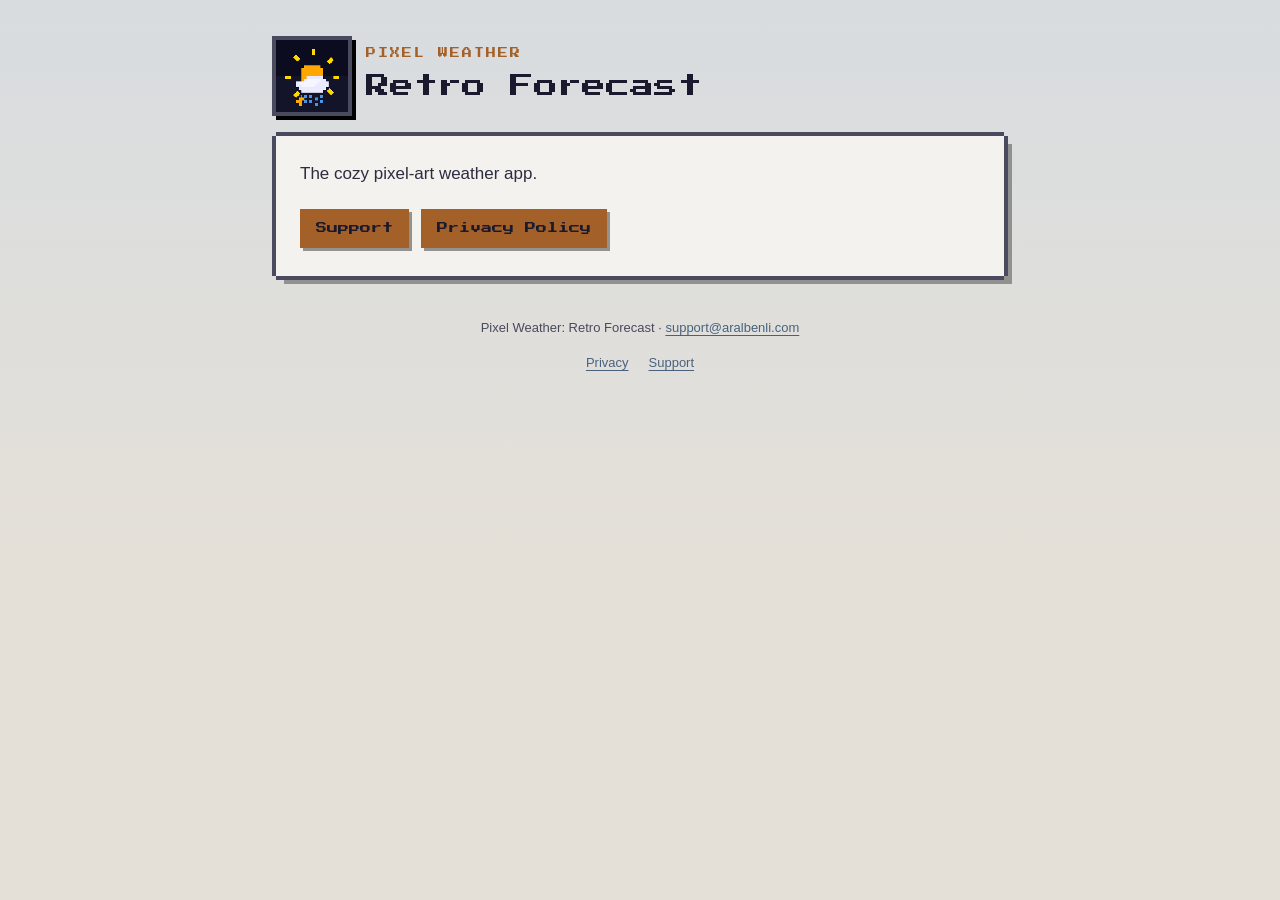
<file: index.html>
<!doctype html>
<html lang="en">
<head>
<meta charset="utf-8">
<meta name="viewport" content="width=device-width, initial-scale=1">
<title>Pixel Weather</title>
<link rel="icon" href="icon.png">
<link rel="apple-touch-icon" href="icon.png">
<link rel="preconnect" href="https://fonts.googleapis.com">
<link rel="preconnect" href="https://fonts.gstatic.com" crossorigin>
<link href="https://fonts.googleapis.com/css2?family=Press+Start+2P&display=swap" rel="stylesheet">
<link rel="stylesheet" href="style.css">
<script>/* The app passes its own theme (?theme=dark|light); otherwise the system setting decides */
try{var t=new URLSearchParams(location.search).get("theme");if(t==="dark"||t==="light")document.documentElement.dataset.theme=t;}catch(e){}</script>
</head>
<body>
<div class="sky" aria-hidden="true"></div>
<main>
<header class="hero">
<img src="icon.png" alt="" width="72" height="72" class="logo">
<div>
<p class="app">PIXEL WEATHER</p>
<h1>Retro Forecast</h1>
</div>
</header>
<section class="card">
<p class="lead">The cozy pixel-art weather app.</p>
<p><a class="button" href="support.html">Support</a> <a class="button" href="privacy.html">Privacy Policy</a></p>
</section>
</main>
<footer>
<p>Pixel Weather: Retro Forecast · <a href="mailto:support@aralbenli.com">support@aralbenli.com</a></p>
<nav><a href="privacy.html">Privacy</a><a href="support.html">Support</a></nav>
</footer>

</body>
</html>
</file>
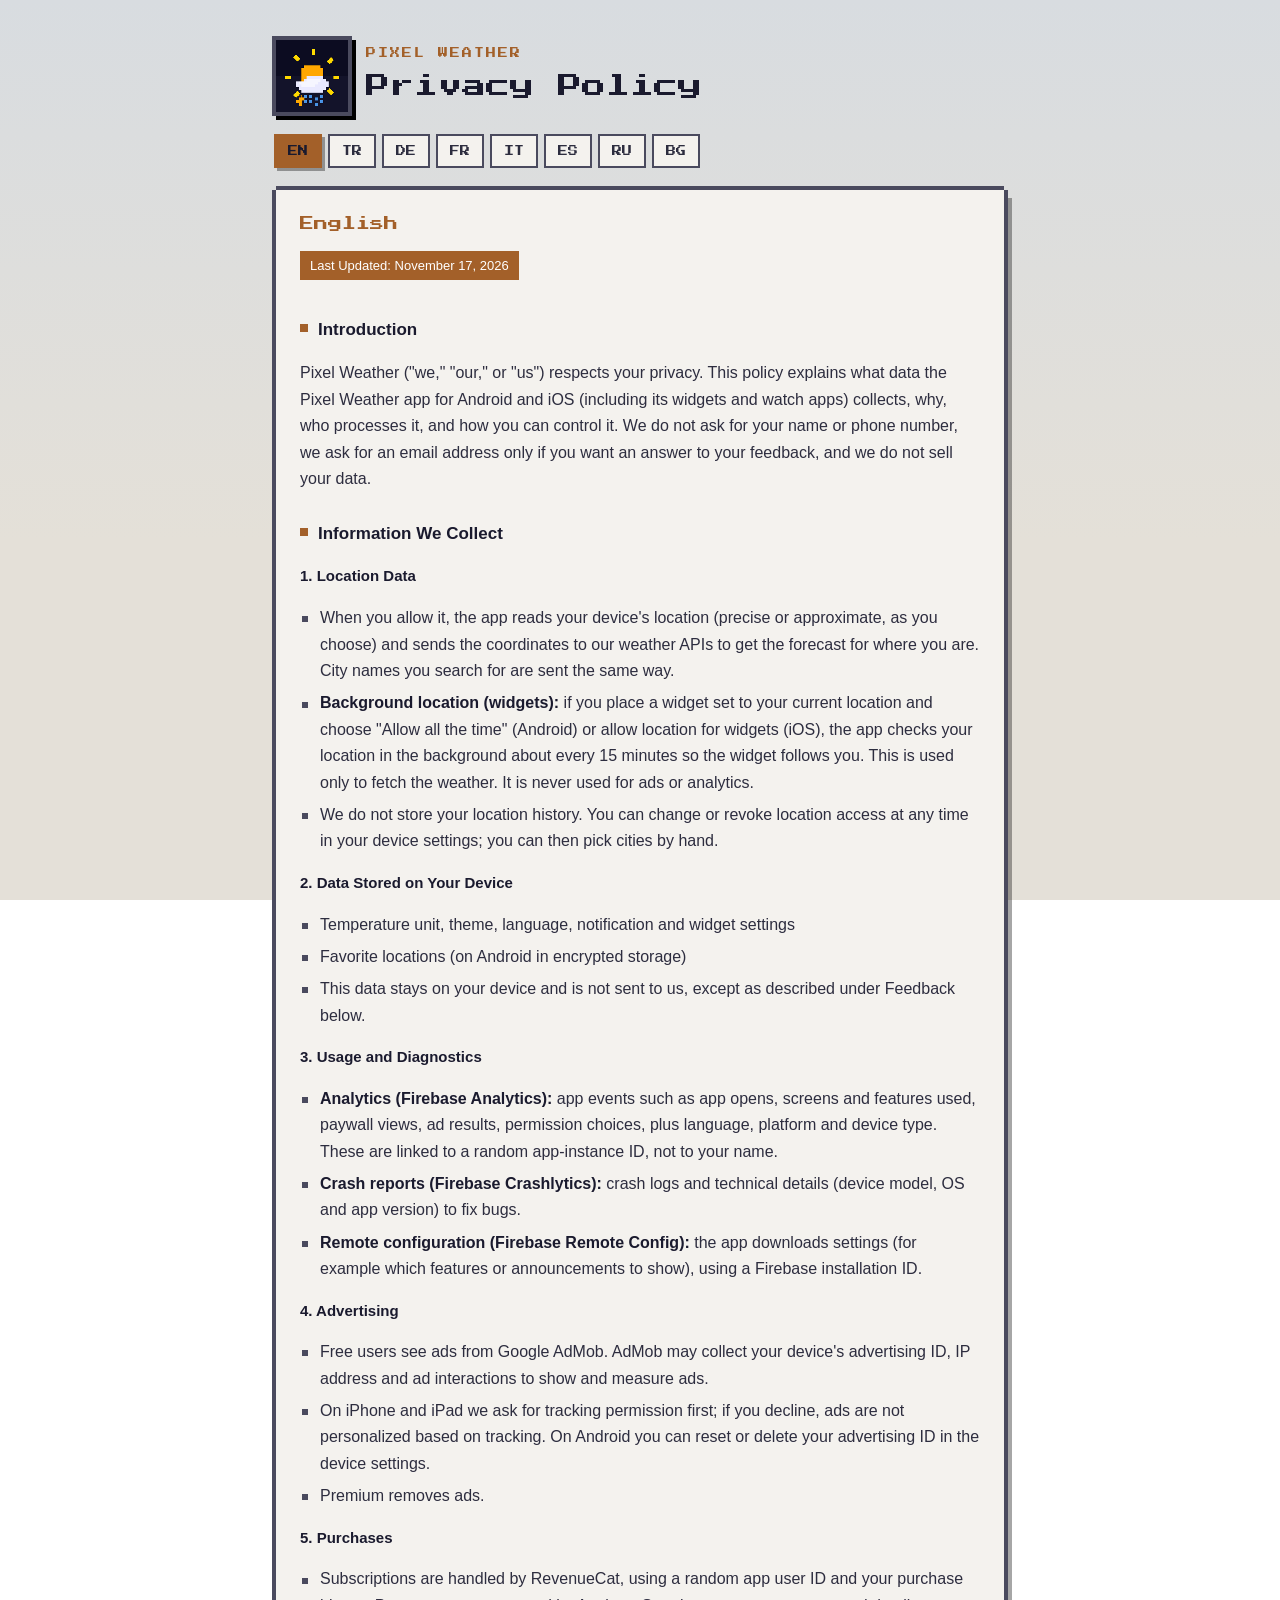
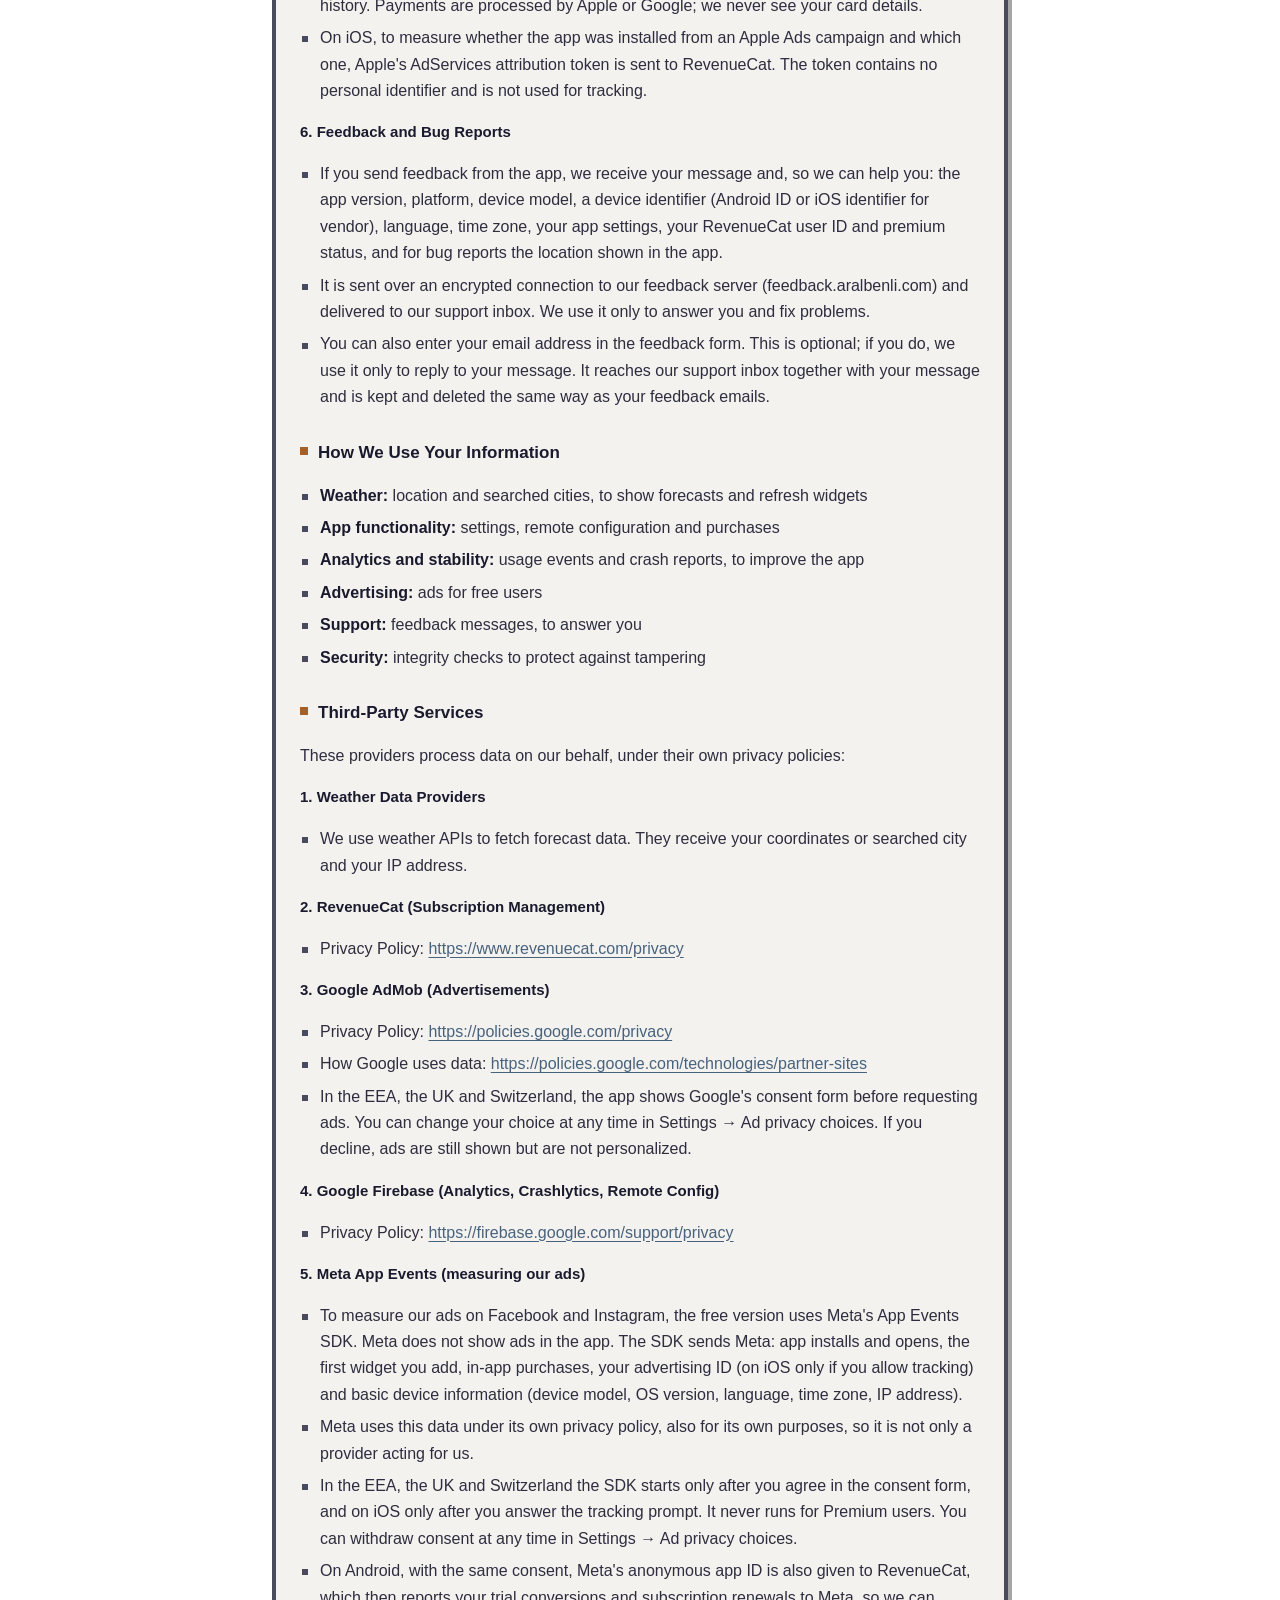
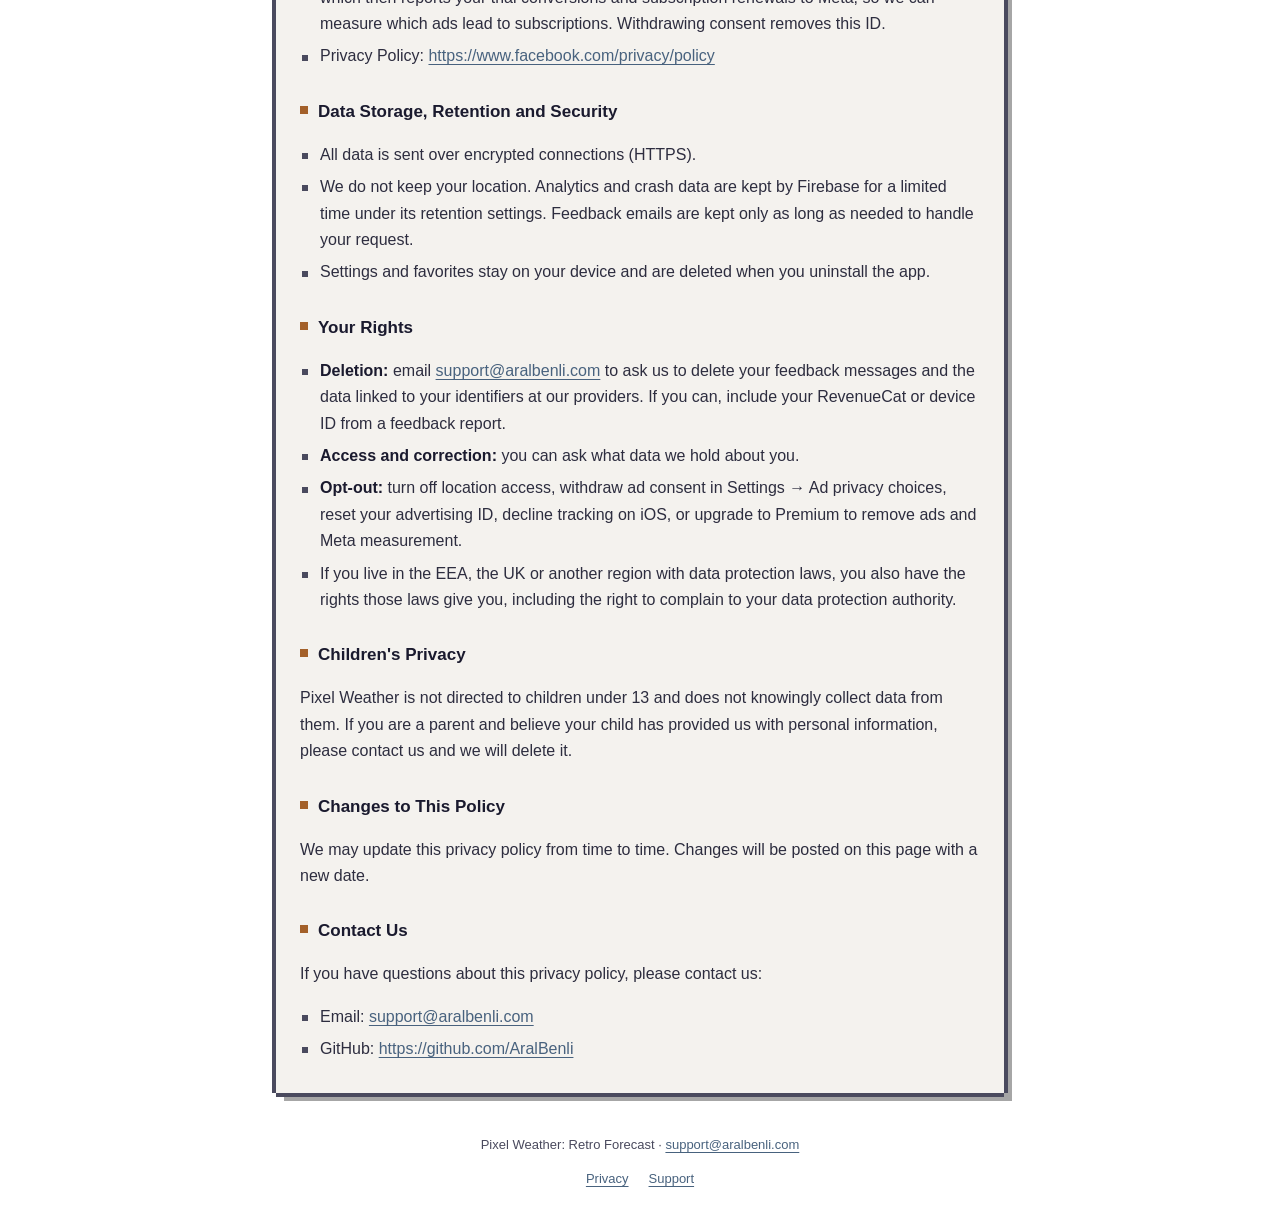
<file: privacy.html>
<!doctype html>
<html lang="en">
<head>
<meta charset="utf-8">
<meta name="viewport" content="width=device-width, initial-scale=1">
<title>Privacy Policy · Pixel Weather</title>
<link rel="icon" href="icon.png">
<link rel="apple-touch-icon" href="icon.png">
<link rel="preconnect" href="https://fonts.googleapis.com">
<link rel="preconnect" href="https://fonts.gstatic.com" crossorigin>
<link href="https://fonts.googleapis.com/css2?family=Press+Start+2P&display=swap" rel="stylesheet">
<link rel="stylesheet" href="style.css">
<script>/* The app passes its own theme (?theme=dark|light); otherwise the system setting decides */
try{var t=new URLSearchParams(location.search).get("theme");if(t==="dark"||t==="light")document.documentElement.dataset.theme=t;}catch(e){}</script>
</head>
<body>
<div class="sky" aria-hidden="true"></div>
<main>
<header class="hero">
<img src="icon.png" alt="" width="72" height="72" class="logo">
<div>
<p class="app">PIXEL WEATHER</p>
<h1>Privacy Policy</h1>
</div>
</header>
<div class="tabs" role="tablist" aria-label="Language"><button type="button" role="tab" data-lang="en" aria-selected="false">EN</button><button type="button" role="tab" data-lang="tr" aria-selected="false">TR</button><button type="button" role="tab" data-lang="de" aria-selected="false">DE</button><button type="button" role="tab" data-lang="fr" aria-selected="false">FR</button><button type="button" role="tab" data-lang="it" aria-selected="false">IT</button><button type="button" role="tab" data-lang="es" aria-selected="false">ES</button><button type="button" role="tab" data-lang="ru" aria-selected="false">RU</button><button type="button" role="tab" data-lang="bg" aria-selected="false">BG</button></div>
<section class="card policy" data-lang="en" lang="en" hidden>
<h2>English</h2>
<p class="updated">Last Updated: November 17, 2026</p>
<h3>Introduction</h3>
<p>Pixel Weather ("we," "our," or "us") respects your privacy. This policy explains what data the Pixel Weather app for Android and iOS (including its widgets and watch apps) collects, why, who processes it, and how you can control it. We do not ask for your name or phone number, we ask for an email address only if you want an answer to your feedback, and we do not sell your data.</p>
<h3>Information We Collect</h3>
<h4>1. Location Data</h4>
<ul>
<li>When you allow it, the app reads your device's location (precise or approximate, as you choose) and sends the coordinates to our weather APIs to get the forecast for where you are. City names you search for are sent the same way.</li>
<li><strong>Background location (widgets):</strong> if you place a widget set to your current location and choose "Allow all the time" (Android) or allow location for widgets (iOS), the app checks your location in the background about every 15 minutes so the widget follows you. This is used only to fetch the weather. It is never used for ads or analytics.</li>
<li>We do not store your location history. You can change or revoke location access at any time in your device settings; you can then pick cities by hand.</li>
</ul>
<h4>2. Data Stored on Your Device</h4>
<ul>
<li>Temperature unit, theme, language, notification and widget settings</li>
<li>Favorite locations (on Android in encrypted storage)</li>
<li>This data stays on your device and is not sent to us, except as described under Feedback below.</li>
</ul>
<h4>3. Usage and Diagnostics</h4>
<ul>
<li><strong>Analytics (Firebase Analytics):</strong> app events such as app opens, screens and features used, paywall views, ad results, permission choices, plus language, platform and device type. These are linked to a random app-instance ID, not to your name.</li>
<li><strong>Crash reports (Firebase Crashlytics):</strong> crash logs and technical details (device model, OS and app version) to fix bugs.</li>
<li><strong>Remote configuration (Firebase Remote Config):</strong> the app downloads settings (for example which features or announcements to show), using a Firebase installation ID.</li>
</ul>
<h4>4. Advertising</h4>
<ul>
<li>Free users see ads from Google AdMob. AdMob may collect your device's advertising ID, IP address and ad interactions to show and measure ads.</li>
<li>On iPhone and iPad we ask for tracking permission first; if you decline, ads are not personalized based on tracking. On Android you can reset or delete your advertising ID in the device settings.</li>
<li>Premium removes ads.</li>
</ul>
<h4>5. Purchases</h4>
<ul>
<li>Subscriptions are handled by RevenueCat, using a random app user ID and your purchase history. Payments are processed by Apple or Google; we never see your card details.</li>
<li>On iOS, to measure whether the app was installed from an Apple Ads campaign and which one, Apple's AdServices attribution token is sent to RevenueCat. The token contains no personal identifier and is not used for tracking.</li>
</ul>
<h4>6. Feedback and Bug Reports</h4>
<ul>
<li>If you send feedback from the app, we receive your message and, so we can help you: the app version, platform, device model, a device identifier (Android ID or iOS identifier for vendor), language, time zone, your app settings, your RevenueCat user ID and premium status, and for bug reports the location shown in the app.</li>
<li>It is sent over an encrypted connection to our feedback server (feedback.aralbenli.com) and delivered to our support inbox. We use it only to answer you and fix problems.</li>
<li>You can also enter your email address in the feedback form. This is optional; if you do, we use it only to reply to your message. It reaches our support inbox together with your message and is kept and deleted the same way as your feedback emails.</li>
</ul>
<h3>How We Use Your Information</h3>
<ul>
<li><strong>Weather:</strong> location and searched cities, to show forecasts and refresh widgets</li>
<li><strong>App functionality:</strong> settings, remote configuration and purchases</li>
<li><strong>Analytics and stability:</strong> usage events and crash reports, to improve the app</li>
<li><strong>Advertising:</strong> ads for free users</li>
<li><strong>Support:</strong> feedback messages, to answer you</li>
<li><strong>Security:</strong> integrity checks to protect against tampering</li>
</ul>
<h3>Third-Party Services</h3>
<p>These providers process data on our behalf, under their own privacy policies:</p>
<h4>1. Weather Data Providers</h4>
<ul>
<li>We use weather APIs to fetch forecast data. They receive your coordinates or searched city and your IP address.</li>
</ul>
<h4>2. RevenueCat (Subscription Management)</h4>
<ul>
<li>Privacy Policy: <a href="https://www.revenuecat.com/privacy" rel="noopener">https://www.revenuecat.com/privacy</a></li>
</ul>
<h4>3. Google AdMob (Advertisements)</h4>
<ul>
<li>Privacy Policy: <a href="https://policies.google.com/privacy" rel="noopener">https://policies.google.com/privacy</a></li>
<li>How Google uses data: <a href="https://policies.google.com/technologies/partner-sites" rel="noopener">https://policies.google.com/technologies/partner-sites</a></li>
<li>In the EEA, the UK and Switzerland, the app shows Google's consent form before requesting ads. You can change your choice at any time in Settings → Ad privacy choices. If you decline, ads are still shown but are not personalized.</li>
</ul>
<h4>4. Google Firebase (Analytics, Crashlytics, Remote Config)</h4>
<ul>
<li>Privacy Policy: <a href="https://firebase.google.com/support/privacy" rel="noopener">https://firebase.google.com/support/privacy</a></li>
</ul>
<h4>5. Meta App Events (measuring our ads)</h4>
<ul>
<li>To measure our ads on Facebook and Instagram, the free version uses Meta's App Events SDK. Meta does not show ads in the app. The SDK sends Meta: app installs and opens, the first widget you add, in-app purchases, your advertising ID (on iOS only if you allow tracking) and basic device information (device model, OS version, language, time zone, IP address).</li>
<li>Meta uses this data under its own privacy policy, also for its own purposes, so it is not only a provider acting for us.</li>
<li>In the EEA, the UK and Switzerland the SDK starts only after you agree in the consent form, and on iOS only after you answer the tracking prompt. It never runs for Premium users. You can withdraw consent at any time in Settings → Ad privacy choices.</li>
<li>On Android, with the same consent, Meta's anonymous app ID is also given to RevenueCat, which then reports your trial conversions and subscription renewals to Meta, so we can measure which ads lead to subscriptions. Withdrawing consent removes this ID.</li>
<li>Privacy Policy: <a href="https://www.facebook.com/privacy/policy" rel="noopener">https://www.facebook.com/privacy/policy</a></li>
</ul>
<h3>Data Storage, Retention and Security</h3>
<ul>
<li>All data is sent over encrypted connections (HTTPS).</li>
<li>We do not keep your location. Analytics and crash data are kept by Firebase for a limited time under its retention settings. Feedback emails are kept only as long as needed to handle your request.</li>
<li>Settings and favorites stay on your device and are deleted when you uninstall the app.</li>
</ul>
<h3>Your Rights</h3>
<ul>
<li><strong>Deletion:</strong> email <a href="mailto:support@aralbenli.com">support@aralbenli.com</a> to ask us to delete your feedback messages and the data linked to your identifiers at our providers. If you can, include your RevenueCat or device ID from a feedback report.</li>
<li><strong>Access and correction:</strong> you can ask what data we hold about you.</li>
<li><strong>Opt-out:</strong> turn off location access, withdraw ad consent in Settings → Ad privacy choices, reset your advertising ID, decline tracking on iOS, or upgrade to Premium to remove ads and Meta measurement.</li>
<li>If you live in the EEA, the UK or another region with data protection laws, you also have the rights those laws give you, including the right to complain to your data protection authority.</li>
</ul>
<h3>Children's Privacy</h3>
<p>Pixel Weather is not directed to children under 13 and does not knowingly collect data from them. If you are a parent and believe your child has provided us with personal information, please contact us and we will delete it.</p>
<h3>Changes to This Policy</h3>
<p>We may update this privacy policy from time to time. Changes will be posted on this page with a new date.</p>
<h3>Contact Us</h3>
<p>If you have questions about this privacy policy, please contact us:</p>
<ul>
<li>Email: <a href="mailto:support@aralbenli.com">support@aralbenli.com</a></li>
<li>GitHub: <a href="https://github.com/AralBenli" rel="noopener">https://github.com/AralBenli</a></li>
</ul>
</section>
<section class="card policy" data-lang="tr" lang="tr" hidden>
<h2>Türkçe</h2>
<p class="updated">Son Güncelleme: 17 Kasım 2026</p>
<h3>Giriş</h3>
<p>Pixel Weather ("biz") gizliliğinize saygı duyar. Bu politika, Android ve iOS için Pixel Weather uygulamasının (widget'ları ve saat uygulamaları dahil) hangi verileri topladığını, neden topladığını, verileri kimin işlediğini ve bunları nasıl kontrol edebileceğinizi açıklar. Adınızı veya telefon numaranızı istemeyiz; e-posta adresinizi yalnızca geri bildiriminize yanıt almak isterseniz isteriz ve verilerinizi satmayız.</p>
<h3>Topladığımız Bilgiler</h3>
<h4>1. Konum Verileri</h4>
<ul>
<li>İzin verdiğinizde uygulama cihazınızın konumunu (seçiminize göre tam veya yaklaşık) okur ve bulunduğunuz yerin tahminini almak için koordinatları hava durumu API'lerimize gönderir. Aradığınız şehir adları da aynı şekilde gönderilir.</li>
<li><strong>Arka planda konum (widget'lar):</strong> mevcut konuma ayarlı bir widget eklerseniz ve "Her zaman izin ver" (Android) seçeneğini seçerseniz ya da widget'lar için konuma izin verirseniz (iOS), widget sizi takip edebilsin diye uygulama yaklaşık 15 dakikada bir arka planda konumunuzu kontrol eder. Bu yalnızca hava durumunu almak için kullanılır; reklam veya analitik için asla kullanılmaz.</li>
<li>Konum geçmişinizi saklamayız. Konum erişimini cihaz ayarlarınızdan istediğiniz zaman değiştirebilir veya kapatabilirsiniz; bu durumda şehirleri elle seçebilirsiniz.</li>
</ul>
<h4>2. Cihazınızda Saklanan Veriler</h4>
<ul>
<li>Sıcaklık birimi, tema, dil, bildirim ve widget ayarları</li>
<li>Favori konumlar (Android'de şifreli depolamada)</li>
<li>Bu veriler cihazınızda kalır ve aşağıdaki Geri Bildirim bölümünde anlatılan durum dışında bize gönderilmez.</li>
</ul>
<h4>3. Kullanım ve Tanılama</h4>
<ul>
<li><strong>Analitik (Firebase Analytics):</strong> uygulamanın açılması, kullanılan ekranlar ve özellikler, abonelik ekranının görüntülenmesi, reklam sonuçları, izin seçimleri gibi olaylar ile dil, platform ve cihaz türü. Bunlar adınıza değil, rastgele bir uygulama örneği kimliğine bağlıdır.</li>
<li><strong>Çökme raporları (Firebase Crashlytics):</strong> hataları düzeltmek için çökme kayıtları ve teknik ayrıntılar (cihaz modeli, işletim sistemi ve uygulama sürümü).</li>
<li><strong>Uzaktan yapılandırma (Firebase Remote Config):</strong> uygulama, bir Firebase kurulum kimliği kullanarak ayarları indirir (örneğin hangi özelliklerin veya duyuruların gösterileceği).</li>
</ul>
<h4>4. Reklamlar</h4>
<ul>
<li>Ücretsiz kullanıcılar Google AdMob reklamları görür. AdMob, reklamları göstermek ve ölçmek için cihazınızın reklam kimliğini, IP adresinizi ve reklam etkileşimlerinizi toplayabilir.</li>
<li>iPhone ve iPad'de önce izleme izni isteriz; reddederseniz reklamlar izlemeye göre kişiselleştirilmez. Android'de reklam kimliğinizi cihaz ayarlarından sıfırlayabilir veya silebilirsiniz.</li>
<li>Premium reklamları kaldırır.</li>
</ul>
<h4>5. Satın Almalar</h4>
<ul>
<li>Abonelikler, rastgele bir uygulama kullanıcı kimliği ve satın alma geçmişiniz kullanılarak RevenueCat tarafından yönetilir. Ödemeleri Apple veya Google işler; kart bilgilerinizi asla görmeyiz.</li>
<li>iOS'ta, uygulamanın bir Apple Ads reklamından indirilip indirilmediğini ve hangi kampanyadan geldiğini ölçmek için Apple'ın AdServices attribution token'ı RevenueCat'e gönderilir. Token kişisel kimlik içermez ve takip (tracking) için kullanılmaz.</li>
</ul>
<h4>6. Geri Bildirim ve Hata Bildirimleri</h4>
<ul>
<li>Uygulamadan geri bildirim gönderirseniz mesajınızı ve size yardımcı olabilmemiz için şunları alırız: uygulama sürümü, platform, cihaz modeli, bir cihaz kimliği (Android ID veya iOS satıcı kimliği), dil, saat dilimi, uygulama ayarlarınız, RevenueCat kullanıcı kimliğiniz ve premium durumunuz, hata bildirimlerinde ise uygulamada gösterilen konum.</li>
<li>Bunlar şifreli bir bağlantıyla geri bildirim sunucumuza (feedback.aralbenli.com) gönderilir ve destek e-posta kutumuza iletilir. Yalnızca size yanıt vermek ve sorunları düzeltmek için kullanılır.</li>
<li>Geri bildirim formuna e-posta adresinizi de yazabilirsiniz. Bu isteğe bağlıdır; yazarsanız yalnızca mesajınıza yanıt vermek için kullanılır. Mesajınızla birlikte destek e-posta kutumuza ulaşır ve geri bildirim e-postalarınızla aynı şekilde saklanır ve silinir.</li>
</ul>
<h3>Bilgilerinizi Nasıl Kullanıyoruz</h3>
<ul>
<li><strong>Hava durumu:</strong> tahminleri göstermek ve widget'ları yenilemek için konum ve aranan şehirler</li>
<li><strong>Uygulama işlevleri:</strong> ayarlar, uzaktan yapılandırma ve satın almalar</li>
<li><strong>Analitik ve kararlılık:</strong> uygulamayı geliştirmek için kullanım olayları ve çökme raporları</li>
<li><strong>Reklam:</strong> ücretsiz kullanıcılara reklamlar</li>
<li><strong>Destek:</strong> size yanıt vermek için geri bildirim mesajları</li>
<li><strong>Güvenlik:</strong> müdahaleye karşı bütünlük kontrolleri</li>
</ul>
<h3>Üçüncü Taraf Hizmetler</h3>
<p>Bu sağlayıcılar verileri bizim adımıza, kendi gizlilik politikalarına göre işler:</p>
<h4>1. Hava Durumu Veri Sağlayıcıları</h4>
<ul>
<li>Tahmin verilerini almak için hava durumu API'lerini kullanıyoruz. Bu sağlayıcılar koordinatlarınızı veya aradığınız şehri ve IP adresinizi alır.</li>
</ul>
<h4>2. RevenueCat (Abonelik Yönetimi)</h4>
<ul>
<li>Gizlilik Politikası: <a href="https://www.revenuecat.com/privacy" rel="noopener">https://www.revenuecat.com/privacy</a></li>
</ul>
<h4>3. Google AdMob (Reklamlar)</h4>
<ul>
<li>Gizlilik Politikası: <a href="https://policies.google.com/privacy" rel="noopener">https://policies.google.com/privacy</a></li>
<li>Google verileri nasıl kullanır: <a href="https://policies.google.com/technologies/partner-sites" rel="noopener">https://policies.google.com/technologies/partner-sites</a></li>
<li>AEA, Birleşik Krallık ve İsviçre'de uygulama, reklam istemeden önce Google'ın onay formunu gösterir. Seçiminizi istediğiniz zaman Ayarlar → Reklam gizlilik tercihleri bölümünden değiştirebilirsiniz. Reddederseniz reklamlar yine gösterilir ama kişiselleştirilmez.</li>
</ul>
<h4>4. Google Firebase (Analytics, Crashlytics, Remote Config)</h4>
<ul>
<li>Gizlilik Politikası: <a href="https://firebase.google.com/support/privacy" rel="noopener">https://firebase.google.com/support/privacy</a></li>
</ul>
<h4>5. Meta App Events (reklamlarımızın ölçümü)</h4>
<ul>
<li>Facebook ve Instagram'daki reklamlarımızın sonuçlarını ölçmek için ücretsiz sürüm Meta'nın App Events SDK'sını kullanır. Meta uygulamada reklam göstermez. SDK Meta'ya şunları gönderir: uygulamanın yüklenmesi ve açılışları, eklediğiniz ilk widget, uygulama içi satın almalar, reklam kimliğiniz (iOS'ta yalnızca izlemeye izin verirseniz) ve temel cihaz bilgileri (cihaz modeli, işletim sistemi sürümü, dil, saat dilimi, IP adresi).</li>
<li>Meta bu verileri kendi gizlilik politikasına göre ve kendi amaçları için de kullanır; yani yalnızca bizim adımıza çalışan bir hizmet sağlayıcı değildir.</li>
<li>AEA, Birleşik Krallık ve İsviçre'de SDK ancak onay formunda kabul ettikten sonra, iOS'ta da izleme sorusunu yanıtladıktan sonra başlar. Premium kullanıcılarda hiç çalışmaz. Onayınızı istediğiniz zaman Ayarlar → Reklam gizlilik tercihleri bölümünden geri alabilirsiniz.</li>
<li>Android'de aynı onayla Meta'nın anonim uygulama kimliği RevenueCat'e de verilir; RevenueCat de deneme süresinin ücretli aboneliğe dönmesini ve abonelik yenilemelerini Meta'ya bildirir. Böylece hangi reklamların aboneliğe yol açtığını ölçebiliriz. Onayınızı geri aldığınızda bu kimlik kaldırılır.</li>
<li>Gizlilik Politikası: <a href="https://www.facebook.com/privacy/policy" rel="noopener">https://www.facebook.com/privacy/policy</a></li>
</ul>
<h3>Veri Depolama, Saklama Süresi ve Güvenlik</h3>
<ul>
<li>Tüm veriler şifreli bağlantılarla (HTTPS) gönderilir.</li>
<li>Konumunuzu saklamayız. Analitik ve çökme verileri, Firebase tarafından saklama ayarlarına göre sınırlı bir süre tutulur. Geri bildirim e-postaları yalnızca talebinizi sonuçlandırmak için gereken süre kadar saklanır.</li>
<li>Ayarlar ve favoriler cihazınızda kalır ve uygulamayı kaldırdığınızda silinir.</li>
</ul>
<h3>Haklarınız</h3>
<ul>
<li><strong>Silme:</strong> geri bildirim mesajlarınızın ve sağlayıcılarımızdaki kimliklerinize bağlı verilerin silinmesini istemek için <a href="mailto:support@aralbenli.com">support@aralbenli.com</a> adresine e-posta gönderin. Mümkünse bir geri bildirimdeki RevenueCat veya cihaz kimliğinizi ekleyin.</li>
<li><strong>Erişim ve düzeltme:</strong> hakkınızda hangi verileri tuttuğumuzu sorabilirsiniz.</li>
<li><strong>Vazgeçme:</strong> konum erişimini kapatabilir, Ayarlar → Reklam gizlilik tercihleri bölümünden reklam onayınızı geri alabilir, reklam kimliğinizi sıfırlayabilir, iOS'ta izlemeyi reddedebilir veya reklamları ve Meta ölçümünü kaldırmak için Premium'a geçebilirsiniz.</li>
<li>Türkiye'de (KVKK), AEA'da, Birleşik Krallık'ta veya veri koruma yasaları olan başka bir bölgede yaşıyorsanız, bu yasaların verdiği haklara da sahipsiniz; buna veri koruma kurumuna şikâyet hakkı da dahildir.</li>
</ul>
<h3>Çocukların Gizliliği</h3>
<p>Pixel Weather 13 yaşın altındaki çocuklara yönelik değildir ve onlardan bilerek veri toplamaz. Ebeveynseniz ve çocuğunuzun bize kişisel bilgi verdiğini düşünüyorsanız lütfen bizimle iletişime geçin; bu bilgileri sileriz.</p>
<h3>Bu Politikadaki Değişiklikler</h3>
<p>Bu gizlilik politikasını zaman zaman güncelleyebiliriz. Değişiklikler yeni bir tarihle bu sayfada yayınlanır.</p>
<h3>Bize Ulaşın</h3>
<p>Bu gizlilik politikası hakkında sorularınız varsa lütfen bizimle iletişime geçin:</p>
<ul>
<li>E-posta: <a href="mailto:support@aralbenli.com">support@aralbenli.com</a></li>
<li>GitHub: <a href="https://github.com/AralBenli" rel="noopener">https://github.com/AralBenli</a></li>
</ul>
</section>
<section class="card policy" data-lang="de" lang="de" hidden>
<h2>Deutsch</h2>
<p class="updated">Zuletzt aktualisiert: 17. November 2026</p>
<h3>Einführung</h3>
<p>Pixel Weather („wir“) respektiert Ihre Privatsphäre. Diese Richtlinie erklärt, welche Daten die Pixel Weather App für Android und iOS (einschließlich ihrer Widgets und Watch-Apps) erhebt, warum, wer sie verarbeitet und wie Sie sie steuern können. Wir fragen nicht nach Ihrem Namen oder Ihrer Telefonnummer, nach einer E-Mail-Adresse nur, wenn Sie eine Antwort auf Ihr Feedback möchten, und wir verkaufen Ihre Daten nicht.</p>
<h3>Informationen, die wir erheben</h3>
<h4>1. Standortdaten</h4>
<ul>
<li>Wenn Sie es erlauben, liest die App den Standort Ihres Geräts (genau oder ungefähr, wie Sie wählen) und sendet die Koordinaten an unsere Wetter-APIs, um die Vorhersage für Ihren Ort abzurufen. Gesuchte Städtenamen werden auf dieselbe Weise gesendet.</li>
<li><strong>Standort im Hintergrund (Widgets):</strong> Wenn Sie ein Widget für den aktuellen Standort platzieren und „Immer zulassen“ (Android) wählen oder den Standort für Widgets erlauben (iOS), prüft die App etwa alle 15 Minuten im Hintergrund Ihren Standort, damit das Widget Ihnen folgt. Dies dient nur zum Abrufen des Wetters und wird nie für Werbung oder Analysen verwendet.</li>
<li>Wir speichern keinen Standortverlauf. Sie können den Standortzugriff jederzeit in den Geräteeinstellungen ändern oder widerrufen und Städte dann von Hand wählen.</li>
</ul>
<h4>2. Auf Ihrem Gerät gespeicherte Daten</h4>
<ul>
<li>Temperatureinheit, Design, Sprache, Benachrichtigungs- und Widget-Einstellungen</li>
<li>Favorisierte Orte (unter Android verschlüsselt gespeichert)</li>
<li>Diese Daten bleiben auf Ihrem Gerät und werden nicht an uns gesendet, außer wie unten unter Feedback beschrieben.</li>
</ul>
<h4>3. Nutzung und Diagnose</h4>
<ul>
<li><strong>Analysen (Firebase Analytics):</strong> App-Ereignisse wie App-Starts, genutzte Bildschirme und Funktionen, Aufrufe der Premium-Seite, Werbeergebnisse, Berechtigungsentscheidungen sowie Sprache, Plattform und Gerätetyp. Sie sind mit einer zufälligen App-Instanz-ID verknüpft, nicht mit Ihrem Namen.</li>
<li><strong>Absturzberichte (Firebase Crashlytics):</strong> Absturzprotokolle und technische Details (Gerätemodell, Betriebssystem- und App-Version), um Fehler zu beheben.</li>
<li><strong>Fernkonfiguration (Firebase Remote Config):</strong> Die App lädt Einstellungen herunter (zum Beispiel welche Funktionen oder Hinweise angezeigt werden) und nutzt dafür eine Firebase-Installations-ID.</li>
</ul>
<h4>4. Werbung</h4>
<ul>
<li>Nutzer der kostenlosen Version sehen Werbung von Google AdMob. AdMob kann die Werbe-ID Ihres Geräts, Ihre IP-Adresse und Ihre Interaktionen mit Anzeigen erheben, um Anzeigen auszuliefern und zu messen.</li>
<li>Auf iPhone und iPad fragen wir zuerst nach der Erlaubnis zum Tracking; lehnen Sie ab, werden Anzeigen nicht auf Basis von Tracking personalisiert. Unter Android können Sie Ihre Werbe-ID in den Geräteeinstellungen zurücksetzen oder löschen.</li>
<li>Premium entfernt die Werbung.</li>
</ul>
<h4>5. Käufe</h4>
<ul>
<li>Abonnements werden von RevenueCat verwaltet, mit einer zufälligen App-Nutzer-ID und Ihrem Kaufverlauf. Zahlungen wickeln Apple oder Google ab; Ihre Kartendaten sehen wir nie.</li>
<li>Unter iOS wird Apples AdServices-Attributionstoken an RevenueCat gesendet, um zu messen, ob und über welche Apple-Ads-Kampagne die App installiert wurde. Das Token enthält keine persönliche Kennung und wird nicht für Tracking verwendet.</li>
</ul>
<h4>6. Feedback und Fehlerberichte</h4>
<ul>
<li>Wenn Sie aus der App Feedback senden, erhalten wir Ihre Nachricht und, damit wir Ihnen helfen können: App-Version, Plattform, Gerätemodell, eine Gerätekennung (Android-ID oder iOS-Kennung für Anbieter), Sprache, Zeitzone, Ihre App-Einstellungen, Ihre RevenueCat-Nutzer-ID und Ihren Premium-Status sowie bei Fehlerberichten den in der App angezeigten Ort.</li>
<li>Dies wird über eine verschlüsselte Verbindung an unseren Feedback-Server (feedback.aralbenli.com) gesendet und an unser Support-Postfach zugestellt. Wir nutzen es nur, um Ihnen zu antworten und Probleme zu beheben.</li>
<li>Sie können im Feedback-Formular auch Ihre E-Mail-Adresse angeben. Das ist freiwillig; wenn Sie es tun, nutzen wir sie nur, um auf Ihre Nachricht zu antworten. Sie erreicht unser Support-Postfach zusammen mit Ihrer Nachricht und wird wie Ihre Feedback-E-Mails aufbewahrt und gelöscht.</li>
</ul>
<h3>Wie wir Ihre Informationen verwenden</h3>
<ul>
<li><strong>Wetter:</strong> Standort und gesuchte Städte, um Vorhersagen anzuzeigen und Widgets zu aktualisieren</li>
<li><strong>App-Funktionen:</strong> Einstellungen, Fernkonfiguration und Käufe</li>
<li><strong>Analysen und Stabilität:</strong> Nutzungsereignisse und Absturzberichte, um die App zu verbessern</li>
<li><strong>Werbung:</strong> Anzeigen für Nutzer der kostenlosen Version</li>
<li><strong>Support:</strong> Feedback-Nachrichten, um Ihnen zu antworten</li>
<li><strong>Sicherheit:</strong> Integritätsprüfungen zum Schutz vor Manipulation</li>
</ul>
<h3>Dienste von Drittanbietern</h3>
<p>Diese Anbieter verarbeiten Daten in unserem Auftrag nach ihren eigenen Datenschutzrichtlinien:</p>
<h4>1. Anbieter von Wetterdaten</h4>
<ul>
<li>Wir nutzen Wetter-APIs, um Vorhersagedaten abzurufen. Sie erhalten Ihre Koordinaten oder die gesuchte Stadt und Ihre IP-Adresse.</li>
</ul>
<h4>2. RevenueCat (Abonnementverwaltung)</h4>
<ul>
<li>Datenschutzrichtlinie: <a href="https://www.revenuecat.com/privacy" rel="noopener">https://www.revenuecat.com/privacy</a></li>
</ul>
<h4>3. Google AdMob (Werbung)</h4>
<ul>
<li>Datenschutzrichtlinie: <a href="https://policies.google.com/privacy" rel="noopener">https://policies.google.com/privacy</a></li>
<li>Wie Google Daten nutzt: <a href="https://policies.google.com/technologies/partner-sites" rel="noopener">https://policies.google.com/technologies/partner-sites</a></li>
<li>Im EWR, im Vereinigten Königreich und in der Schweiz zeigt die App vor dem Anfordern von Werbung das Einwilligungsformular von Google. Sie können Ihre Wahl jederzeit unter Einstellungen → Datenschutzoptionen für Werbung ändern. Wenn Sie ablehnen, wird weiterhin Werbung angezeigt, aber nicht personalisiert.</li>
</ul>
<h4>4. Google Firebase (Analytics, Crashlytics, Remote Config)</h4>
<ul>
<li>Datenschutzrichtlinie: <a href="https://firebase.google.com/support/privacy" rel="noopener">https://firebase.google.com/support/privacy</a></li>
</ul>
<h4>5. Meta App Events (Messung unserer Werbung)</h4>
<ul>
<li>Um unsere Werbung auf Facebook und Instagram zu messen, nutzt die kostenlose Version das App Events SDK von Meta. Meta zeigt in der App keine Werbung. Das SDK sendet an Meta: App-Installationen und -Starts, das erste Widget, das Sie hinzufügen, In-App-Käufe, Ihre Werbe-ID (unter iOS nur, wenn Sie Tracking erlauben) und grundlegende Geräteinformationen (Gerätemodell, Betriebssystemversion, Sprache, Zeitzone, IP-Adresse).</li>
<li>Meta verwendet diese Daten nach seiner eigenen Datenschutzrichtlinie auch für eigene Zwecke und ist daher nicht nur ein Dienstleister, der in unserem Auftrag handelt.</li>
<li>Im EWR, im Vereinigten Königreich und in der Schweiz startet das SDK erst, nachdem Sie im Einwilligungsformular zugestimmt haben, unter iOS außerdem erst nach Ihrer Antwort auf die Tracking-Abfrage. Für Premium-Nutzer läuft es nie. Sie können Ihre Einwilligung jederzeit unter Einstellungen → Datenschutzoptionen für Werbung widerrufen.</li>
<li>Unter Android erhält RevenueCat mit derselben Einwilligung auch die anonyme App-ID von Meta und meldet Meta dann die Umwandlung Ihres Testzeitraums in ein Abo sowie Abo-Verlängerungen, damit wir messen können, welche Werbung zu Abonnements führt. Wenn Sie die Einwilligung widerrufen, wird diese ID entfernt.</li>
<li>Datenschutzrichtlinie: <a href="https://www.facebook.com/privacy/policy" rel="noopener">https://www.facebook.com/privacy/policy</a></li>
</ul>
<h3>Datenspeicherung, Aufbewahrung und Sicherheit</h3>
<ul>
<li>Alle Daten werden über verschlüsselte Verbindungen (HTTPS) gesendet.</li>
<li>Wir speichern Ihren Standort nicht. Analyse- und Absturzdaten bewahrt Firebase gemäß seinen Aufbewahrungseinstellungen für begrenzte Zeit auf. Feedback-E-Mails werden nur so lange aufbewahrt, wie es für Ihre Anfrage nötig ist.</li>
<li>Einstellungen und Favoriten bleiben auf Ihrem Gerät und werden beim Deinstallieren der App gelöscht.</li>
</ul>
<h3>Ihre Rechte</h3>
<ul>
<li><strong>Löschung:</strong> Schreiben Sie an <a href="mailto:support@aralbenli.com">support@aralbenli.com</a>, um die Löschung Ihrer Feedback-Nachrichten und der mit Ihren Kennungen verknüpften Daten bei unseren Anbietern zu verlangen. Geben Sie, wenn möglich, Ihre RevenueCat- oder Geräte-ID aus einem Feedback an.</li>
<li><strong>Auskunft und Berichtigung:</strong> Sie können erfragen, welche Daten wir über Sie haben.</li>
<li><strong>Widerspruch:</strong> Deaktivieren Sie den Standortzugriff, widerrufen Sie Ihre Werbe-Einwilligung unter Einstellungen → Datenschutzoptionen für Werbung, setzen Sie Ihre Werbe-ID zurück, lehnen Sie Tracking unter iOS ab oder wechseln Sie zu Premium, um Werbung und die Meta-Messung zu entfernen.</li>
<li>Wenn Sie im EWR, im Vereinigten Königreich oder in einer anderen Region mit Datenschutzgesetzen leben, haben Sie zusätzlich die Rechte nach diesen Gesetzen (z. B. DSGVO), einschließlich des Rechts auf Beschwerde bei Ihrer Datenschutzbehörde.</li>
</ul>
<h3>Datenschutz von Kindern</h3>
<p>Pixel Weather richtet sich nicht an Kinder unter 13 Jahren und erhebt wissentlich keine Daten von ihnen. Wenn Sie als Elternteil glauben, dass Ihr Kind uns personenbezogene Daten übermittelt hat, kontaktieren Sie uns bitte; wir löschen sie dann.</p>
<h3>Änderungen dieser Richtlinie</h3>
<p>Wir können diese Datenschutzrichtlinie von Zeit zu Zeit aktualisieren. Änderungen werden mit neuem Datum auf dieser Seite veröffentlicht.</p>
<h3>Kontakt</h3>
<p>Wenn Sie Fragen zu dieser Datenschutzrichtlinie haben, kontaktieren Sie uns bitte:</p>
<ul>
<li>E-Mail: <a href="mailto:support@aralbenli.com">support@aralbenli.com</a></li>
<li>GitHub: <a href="https://github.com/AralBenli" rel="noopener">https://github.com/AralBenli</a></li>
</ul>
</section>
<section class="card policy" data-lang="fr" lang="fr" hidden>
<h2>Français</h2>
<p class="updated">Dernière mise à jour : 17 novembre 2026</p>
<h3>Introduction</h3>
<p>Pixel Weather (« nous ») respecte votre vie privée. Cette politique explique quelles données l'application Pixel Weather pour Android et iOS (y compris ses widgets et ses applications pour montre) collecte, pourquoi, qui les traite et comment vous pouvez les contrôler. Nous ne demandons ni votre nom ni votre numéro de téléphone, nous demandons une adresse e-mail uniquement si vous souhaitez une réponse à vos commentaires, et nous ne vendons pas vos données.</p>
<h3>Informations que nous collectons</h3>
<h4>1. Données de localisation</h4>
<ul>
<li>Si vous l'autorisez, l'application lit la position de votre appareil (précise ou approximative, selon votre choix) et envoie les coordonnées à nos API météo pour obtenir les prévisions de l'endroit où vous êtes. Les noms de villes que vous recherchez sont envoyés de la même façon.</li>
<li><strong>Localisation en arrière-plan (widgets) :</strong> si vous placez un widget réglé sur votre position actuelle et choisissez « Toujours autoriser » (Android) ou autorisez la localisation pour les widgets (iOS), l'application vérifie votre position en arrière-plan environ toutes les 15 minutes pour que le widget vous suive. Elle sert uniquement à obtenir la météo, jamais à la publicité ni aux statistiques.</li>
<li>Nous ne conservons pas d'historique de vos positions. Vous pouvez modifier ou retirer l'accès à la localisation à tout moment dans les réglages de l'appareil et choisir ensuite les villes à la main.</li>
</ul>
<h4>2. Données stockées sur votre appareil</h4>
<ul>
<li>Unité de température, thème, langue, réglages des notifications et des widgets</li>
<li>Lieux favoris (stockés de façon chiffrée sur Android)</li>
<li>Ces données restent sur votre appareil et ne nous sont pas envoyées, sauf comme décrit ci-dessous dans Commentaires.</li>
</ul>
<h4>3. Utilisation et diagnostic</h4>
<ul>
<li><strong>Statistiques (Firebase Analytics) :</strong> événements de l'application comme les ouvertures, les écrans et fonctions utilisés, l'affichage de la page Premium, les résultats publicitaires, les choix d'autorisation, ainsi que la langue, la plateforme et le type d'appareil. Ils sont liés à un identifiant d'instance aléatoire, pas à votre nom.</li>
<li><strong>Rapports de plantage (Firebase Crashlytics) :</strong> journaux de plantage et détails techniques (modèle d'appareil, versions du système et de l'application) pour corriger les bugs.</li>
<li><strong>Configuration à distance (Firebase Remote Config) :</strong> l'application télécharge des réglages (par exemple les fonctions ou annonces à afficher) à l'aide d'un identifiant d'installation Firebase.</li>
</ul>
<h4>4. Publicité</h4>
<ul>
<li>Les utilisateurs de la version gratuite voient des publicités Google AdMob. AdMob peut collecter l'identifiant publicitaire de votre appareil, votre adresse IP et vos interactions avec les annonces pour les diffuser et les mesurer.</li>
<li>Sur iPhone et iPad, nous demandons d'abord l'autorisation de suivi ; si vous refusez, les annonces ne sont pas personnalisées à partir du suivi. Sur Android, vous pouvez réinitialiser ou supprimer votre identifiant publicitaire dans les réglages de l'appareil.</li>
<li>Premium supprime les publicités.</li>
</ul>
<h4>5. Achats</h4>
<ul>
<li>Les abonnements sont gérés par RevenueCat, avec un identifiant utilisateur aléatoire et votre historique d'achats. Les paiements sont traités par Apple ou Google ; nous ne voyons jamais vos données de carte.</li>
<li>Sur iOS, pour mesurer si l'application a été installée depuis une campagne Apple Ads et laquelle, le jeton d'attribution AdServices d'Apple est envoyé à RevenueCat. Ce jeton ne contient aucun identifiant personnel et n'est pas utilisé pour le suivi (tracking).</li>
</ul>
<h4>6. Commentaires et rapports de bug</h4>
<ul>
<li>Si vous envoyez un commentaire depuis l'application, nous recevons votre message et, pour pouvoir vous aider : la version de l'application, la plateforme, le modèle d'appareil, un identifiant d'appareil (Android ID ou identifiant iOS pour le fournisseur), la langue, le fuseau horaire, vos réglages de l'application, votre identifiant RevenueCat et votre statut Premium, et pour les rapports de bug le lieu affiché dans l'application.</li>
<li>Ces informations sont envoyées par une connexion chiffrée à notre serveur de commentaires (feedback.aralbenli.com) puis transmises à notre boîte de support. Nous les utilisons uniquement pour vous répondre et corriger les problèmes.</li>
<li>Vous pouvez aussi saisir votre adresse e-mail dans le formulaire de commentaires. C'est facultatif ; si vous le faites, nous l'utilisons uniquement pour répondre à votre message. Elle arrive dans notre boîte de support avec votre message et est conservée et supprimée de la même manière que vos e-mails de commentaires.</li>
</ul>
<h3>Comment nous utilisons vos informations</h3>
<ul>
<li><strong>Météo :</strong> position et villes recherchées, pour afficher les prévisions et actualiser les widgets</li>
<li><strong>Fonctionnement de l'application :</strong> réglages, configuration à distance et achats</li>
<li><strong>Statistiques et stabilité :</strong> événements d'utilisation et rapports de plantage, pour améliorer l'application</li>
<li><strong>Publicité :</strong> annonces pour les utilisateurs de la version gratuite</li>
<li><strong>Support :</strong> messages de commentaires, pour vous répondre</li>
<li><strong>Sécurité :</strong> contrôles d'intégrité contre la falsification</li>
</ul>
<h3>Services tiers</h3>
<p>Ces prestataires traitent des données pour notre compte, selon leurs propres politiques de confidentialité :</p>
<h4>1. Fournisseurs de données météo</h4>
<ul>
<li>Nous utilisons des API météo pour obtenir les prévisions. Elles reçoivent vos coordonnées ou la ville recherchée et votre adresse IP.</li>
</ul>
<h4>2. RevenueCat (gestion des abonnements)</h4>
<ul>
<li>Politique de confidentialité : <a href="https://www.revenuecat.com/privacy" rel="noopener">https://www.revenuecat.com/privacy</a></li>
</ul>
<h4>3. Google AdMob (publicités)</h4>
<ul>
<li>Politique de confidentialité : <a href="https://policies.google.com/privacy" rel="noopener">https://policies.google.com/privacy</a></li>
<li>Utilisation des données par Google : <a href="https://policies.google.com/technologies/partner-sites" rel="noopener">https://policies.google.com/technologies/partner-sites</a></li>
<li>Dans l'EEE, au Royaume-Uni et en Suisse, l'application affiche le formulaire de consentement de Google avant de demander des annonces. Vous pouvez modifier votre choix à tout moment dans Réglages → Choix de confidentialité des annonces. Si vous refusez, des annonces restent affichées mais ne sont pas personnalisées.</li>
</ul>
<h4>4. Google Firebase (Analytics, Crashlytics, Remote Config)</h4>
<ul>
<li>Politique de confidentialité : <a href="https://firebase.google.com/support/privacy" rel="noopener">https://firebase.google.com/support/privacy</a></li>
</ul>
<h4>5. Meta App Events (mesure de nos publicités)</h4>
<ul>
<li>Pour mesurer nos publicités sur Facebook et Instagram, la version gratuite utilise le SDK App Events de Meta. Meta n'affiche pas de publicités dans l'application. Le SDK envoie à Meta : les installations et ouvertures de l'application, le premier widget que vous ajoutez, les achats intégrés, votre identifiant publicitaire (sur iOS uniquement si vous autorisez le suivi) et des informations de base sur l'appareil (modèle, version du système, langue, fuseau horaire, adresse IP).</li>
<li>Meta utilise ces données selon sa propre politique de confidentialité, également à ses propres fins ; Meta n'est donc pas seulement un prestataire agissant pour notre compte.</li>
<li>Dans l'EEE, au Royaume-Uni et en Suisse, le SDK ne démarre qu'après votre accord dans le formulaire de consentement, et sur iOS seulement après votre réponse à la demande de suivi. Il ne fonctionne jamais pour les utilisateurs Premium. Vous pouvez retirer votre consentement à tout moment dans Réglages → Choix de confidentialité des annonces.</li>
<li>Sur Android, avec le même consentement, l'identifiant d'application anonyme de Meta est aussi transmis à RevenueCat, qui signale ensuite à Meta la conversion de votre essai en abonnement payant et les renouvellements, afin que nous puissions mesurer quelles publicités mènent à des abonnements. Le retrait de votre consentement supprime cet identifiant.</li>
<li>Politique de confidentialité : <a href="https://www.facebook.com/privacy/policy" rel="noopener">https://www.facebook.com/privacy/policy</a></li>
</ul>
<h3>Stockage, conservation et sécurité des données</h3>
<ul>
<li>Toutes les données sont envoyées via des connexions chiffrées (HTTPS).</li>
<li>Nous ne conservons pas votre position. Firebase conserve les données statistiques et de plantage pendant une durée limitée selon ses paramètres de conservation. Les e-mails de commentaires ne sont gardés que le temps nécessaire pour traiter votre demande.</li>
<li>Les réglages et favoris restent sur votre appareil et sont supprimés lorsque vous désinstallez l'application.</li>
</ul>
<h3>Vos droits</h3>
<ul>
<li><strong>Suppression :</strong> écrivez à <a href="mailto:support@aralbenli.com">support@aralbenli.com</a> pour demander la suppression de vos messages et des données liées à vos identifiants chez nos prestataires. Si possible, indiquez votre identifiant RevenueCat ou d'appareil figurant dans un commentaire.</li>
<li><strong>Accès et rectification :</strong> vous pouvez demander quelles données nous détenons sur vous.</li>
<li><strong>Opposition :</strong> désactivez l'accès à la localisation, retirez votre consentement publicitaire dans Réglages → Choix de confidentialité des annonces, réinitialisez votre identifiant publicitaire, refusez le suivi sur iOS ou passez à Premium pour supprimer les publicités et la mesure Meta.</li>
<li>Si vous vivez dans l'EEE, au Royaume-Uni ou dans une autre région dotée de lois sur la protection des données, vous disposez aussi des droits que ces lois vous donnent (comme le RGPD), y compris celui de porter plainte auprès de votre autorité de protection des données.</li>
</ul>
<h3>Confidentialité des enfants</h3>
<p>Pixel Weather ne s'adresse pas aux enfants de moins de 13 ans et ne collecte pas sciemment de données les concernant. Si vous êtes parent et pensez que votre enfant nous a fourni des informations personnelles, contactez-nous et nous les supprimerons.</p>
<h3>Modifications de cette politique</h3>
<p>Nous pouvons mettre à jour cette politique de confidentialité de temps à autre. Les modifications seront publiées sur cette page avec une nouvelle date.</p>
<h3>Nous contacter</h3>
<p>Si vous avez des questions sur cette politique de confidentialité, contactez-nous :</p>
<ul>
<li>E-mail : <a href="mailto:support@aralbenli.com">support@aralbenli.com</a></li>
<li>GitHub : <a href="https://github.com/AralBenli" rel="noopener">https://github.com/AralBenli</a></li>
</ul>
</section>
<section class="card policy" data-lang="it" lang="it" hidden>
<h2>Italiano</h2>
<p class="updated">Ultimo aggiornamento: 17 novembre 2026</p>
<h3>Introduzione</h3>
<p>Pixel Weather ("noi") rispetta la tua privacy. Questa informativa spiega quali dati raccoglie l'app Pixel Weather per Android e iOS (inclusi i widget e le app per smartwatch), perché, chi li tratta e come puoi controllarli. Non chiediamo il tuo nome o numero di telefono, chiediamo un indirizzo email solo se vuoi una risposta al tuo feedback e non vendiamo i tuoi dati.</p>
<h3>Informazioni che raccogliamo</h3>
<h4>1. Dati sulla posizione</h4>
<ul>
<li>Se lo consenti, l'app legge la posizione del dispositivo (precisa o approssimativa, a tua scelta) e invia le coordinate alle nostre API meteo per ottenere le previsioni del luogo in cui ti trovi. Anche i nomi delle città che cerchi vengono inviati allo stesso modo.</li>
<li><strong>Posizione in background (widget):</strong> se aggiungi un widget impostato sulla posizione attuale e scegli "Consenti sempre" (Android) o consenti la posizione per i widget (iOS), l'app controlla la tua posizione in background circa ogni 15 minuti affinché il widget ti segua. Serve solo a ottenere il meteo e non viene mai usata per pubblicità o statistiche.</li>
<li>Non conserviamo la cronologia delle posizioni. Puoi modificare o revocare l'accesso alla posizione in qualsiasi momento dalle impostazioni del dispositivo e poi scegliere le città a mano.</li>
</ul>
<h4>2. Dati salvati sul dispositivo</h4>
<ul>
<li>Unità di temperatura, tema, lingua, impostazioni di notifiche e widget</li>
<li>Località preferite (su Android in archiviazione crittografata)</li>
<li>Questi dati restano sul dispositivo e non ci vengono inviati, salvo quanto descritto più sotto in Feedback.</li>
</ul>
<h4>3. Utilizzo e diagnostica</h4>
<ul>
<li><strong>Statistiche (Firebase Analytics):</strong> eventi dell'app come aperture, schermate e funzioni usate, visualizzazioni della pagina Premium, risultati degli annunci, scelte sui permessi, oltre a lingua, piattaforma e tipo di dispositivo. Sono collegati a un ID istanza casuale, non al tuo nome.</li>
<li><strong>Rapporti sugli arresti anomali (Firebase Crashlytics):</strong> log degli arresti e dettagli tecnici (modello del dispositivo, versioni del sistema e dell'app) per correggere i bug.</li>
<li><strong>Configurazione remota (Firebase Remote Config):</strong> l'app scarica impostazioni (ad esempio quali funzioni o avvisi mostrare) usando un ID di installazione Firebase.</li>
</ul>
<h4>4. Pubblicità</h4>
<ul>
<li>Gli utenti della versione gratuita vedono annunci di Google AdMob. AdMob può raccogliere l'ID pubblicità del dispositivo, l'indirizzo IP e le interazioni con gli annunci per mostrarli e misurarli.</li>
<li>Su iPhone e iPad chiediamo prima il permesso di tracciamento; se rifiuti, gli annunci non vengono personalizzati in base al tracciamento. Su Android puoi reimpostare o eliminare l'ID pubblicità nelle impostazioni del dispositivo.</li>
<li>Premium rimuove gli annunci.</li>
</ul>
<h4>5. Acquisti</h4>
<ul>
<li>Gli abbonamenti sono gestiti da RevenueCat, con un ID utente casuale e la cronologia degli acquisti. I pagamenti sono elaborati da Apple o Google; non vediamo mai i dati della tua carta.</li>
<li>Su iOS, per misurare se l'app è stata installata da una campagna Apple Ads e da quale, il token di attribuzione AdServices di Apple viene inviato a RevenueCat. Il token non contiene identificativi personali e non viene usato per il tracciamento.</li>
</ul>
<h4>6. Feedback e segnalazioni di bug</h4>
<ul>
<li>Se invii un feedback dall'app, riceviamo il tuo messaggio e, per poterti aiutare: versione dell'app, piattaforma, modello del dispositivo, un identificativo del dispositivo (Android ID o identificativo iOS per il fornitore), lingua, fuso orario, impostazioni dell'app, ID utente RevenueCat e stato Premium e, nelle segnalazioni di bug, la località mostrata nell'app.</li>
<li>Queste informazioni vengono inviate tramite connessione crittografata al nostro server di feedback (feedback.aralbenli.com) e recapitate alla nostra casella di supporto. Le usiamo solo per risponderti e risolvere i problemi.</li>
<li>Puoi anche inserire il tuo indirizzo email nel modulo di feedback. È facoltativo; se lo fai, lo usiamo solo per rispondere al tuo messaggio. Arriva nella nostra casella di supporto insieme al messaggio ed è conservato ed eliminato come le tue email di feedback.</li>
</ul>
<h3>Come utilizziamo le tue informazioni</h3>
<ul>
<li><strong>Meteo:</strong> posizione e città cercate, per mostrare le previsioni e aggiornare i widget</li>
<li><strong>Funzionamento dell'app:</strong> impostazioni, configurazione remota e acquisti</li>
<li><strong>Statistiche e stabilità:</strong> eventi di utilizzo e rapporti sugli arresti, per migliorare l'app</li>
<li><strong>Pubblicità:</strong> annunci per gli utenti della versione gratuita</li>
<li><strong>Supporto:</strong> messaggi di feedback, per risponderti</li>
<li><strong>Sicurezza:</strong> controlli di integrità contro le manomissioni</li>
</ul>
<h3>Servizi di terze parti</h3>
<p>Questi fornitori trattano i dati per nostro conto, secondo le proprie informative sulla privacy:</p>
<h4>1. Fornitori di dati meteo</h4>
<ul>
<li>Usiamo API meteo per ottenere le previsioni. Ricevono le tue coordinate o la città cercata e il tuo indirizzo IP.</li>
</ul>
<h4>2. RevenueCat (gestione abbonamenti)</h4>
<ul>
<li>Informativa sulla privacy: <a href="https://www.revenuecat.com/privacy" rel="noopener">https://www.revenuecat.com/privacy</a></li>
</ul>
<h4>3. Google AdMob (pubblicità)</h4>
<ul>
<li>Informativa sulla privacy: <a href="https://policies.google.com/privacy" rel="noopener">https://policies.google.com/privacy</a></li>
<li>Come Google usa i dati: <a href="https://policies.google.com/technologies/partner-sites" rel="noopener">https://policies.google.com/technologies/partner-sites</a></li>
<li>Nel SEE, nel Regno Unito e in Svizzera, l'app mostra il modulo di consenso di Google prima di richiedere annunci. Puoi cambiare la tua scelta in qualsiasi momento in Impostazioni → Scelte sulla privacy degli annunci. Se rifiuti, gli annunci vengono comunque mostrati ma non sono personalizzati.</li>
</ul>
<h4>4. Google Firebase (Analytics, Crashlytics, Remote Config)</h4>
<ul>
<li>Informativa sulla privacy: <a href="https://firebase.google.com/support/privacy" rel="noopener">https://firebase.google.com/support/privacy</a></li>
</ul>
<h4>5. Meta App Events (misurazione delle nostre pubblicità)</h4>
<ul>
<li>Per misurare le nostre pubblicità su Facebook e Instagram, la versione gratuita usa l'SDK App Events di Meta. Meta non mostra pubblicità nell'app. L'SDK invia a Meta: installazioni e aperture dell'app, il primo widget che aggiungi, gli acquisti in-app, il tuo ID pubblicità (su iOS solo se consenti il tracciamento) e informazioni di base sul dispositivo (modello, versione del sistema operativo, lingua, fuso orario, indirizzo IP).</li>
<li>Meta usa questi dati secondo la propria informativa sulla privacy, anche per scopi propri, quindi non è solo un fornitore che agisce per nostro conto.</li>
<li>Nel SEE, nel Regno Unito e in Svizzera l'SDK si avvia solo dopo che hai accettato nel modulo di consenso e, su iOS, solo dopo che hai risposto alla richiesta di tracciamento. Non è mai attivo per gli utenti Premium. Puoi revocare il consenso in qualsiasi momento in Impostazioni → Scelte sulla privacy degli annunci.</li>
<li>Su Android, con lo stesso consenso, l'ID app anonimo di Meta viene fornito anche a RevenueCat, che poi comunica a Meta la conversione della prova in abbonamento a pagamento e i rinnovi, così possiamo misurare quali pubblicità portano ad abbonamenti. Revocando il consenso questo ID viene rimosso.</li>
<li>Informativa sulla privacy: <a href="https://www.facebook.com/privacy/policy" rel="noopener">https://www.facebook.com/privacy/policy</a></li>
</ul>
<h3>Archiviazione, conservazione e sicurezza dei dati</h3>
<ul>
<li>Tutti i dati vengono inviati tramite connessioni crittografate (HTTPS).</li>
<li>Non conserviamo la tua posizione. Firebase conserva i dati statistici e sugli arresti per un periodo limitato secondo le sue impostazioni di conservazione. Le email di feedback sono conservate solo per il tempo necessario a gestire la tua richiesta.</li>
<li>Impostazioni e preferiti restano sul dispositivo e vengono eliminati quando disinstalli l'app.</li>
</ul>
<h3>I tuoi diritti</h3>
<ul>
<li><strong>Cancellazione:</strong> scrivi a <a href="mailto:support@aralbenli.com">support@aralbenli.com</a> per chiedere la cancellazione dei tuoi messaggi di feedback e dei dati collegati ai tuoi identificativi presso i nostri fornitori. Se puoi, indica l'ID RevenueCat o del dispositivo presente in un feedback.</li>
<li><strong>Accesso e rettifica:</strong> puoi chiedere quali dati abbiamo su di te.</li>
<li><strong>Opposizione:</strong> disattiva l'accesso alla posizione, revoca il consenso pubblicitario in Impostazioni → Scelte sulla privacy degli annunci, reimposta l'ID pubblicità, rifiuta il tracciamento su iOS o passa a Premium per rimuovere gli annunci e la misurazione Meta.</li>
<li>Se vivi nel SEE, nel Regno Unito o in un'altra regione con leggi sulla protezione dei dati, hai anche i diritti previsti da tali leggi (come il GDPR), incluso il diritto di presentare reclamo all'autorità di controllo.</li>
</ul>
<h3>Privacy dei minori</h3>
<p>Pixel Weather non è rivolta ai minori di 13 anni e non raccoglie consapevolmente dati che li riguardano. Se sei un genitore e ritieni che tuo figlio ci abbia fornito informazioni personali, contattaci e le cancelleremo.</p>
<h3>Modifiche a questa informativa</h3>
<p>Possiamo aggiornare questa informativa sulla privacy di tanto in tanto. Le modifiche saranno pubblicate su questa pagina con una nuova data.</p>
<h3>Contattaci</h3>
<p>Se hai domande su questa informativa sulla privacy, contattaci:</p>
<ul>
<li>Email: <a href="mailto:support@aralbenli.com">support@aralbenli.com</a></li>
<li>GitHub: <a href="https://github.com/AralBenli" rel="noopener">https://github.com/AralBenli</a></li>
</ul>
</section>
<section class="card policy" data-lang="es" lang="es" hidden>
<h2>Español</h2>
<p class="updated">Última actualización: 17 de noviembre de 2026</p>
<h3>Introducción</h3>
<p>Pixel Weather ("nosotros") respeta tu privacidad. Esta política explica qué datos recopila la app Pixel Weather para Android e iOS (incluidos sus widgets y apps para reloj), por qué, quién los trata y cómo puedes controlarlos. No te pedimos tu nombre ni tu número de teléfono, te pedimos un correo electrónico solo si quieres una respuesta a tus comentarios, y no vendemos tus datos.</p>
<h3>Información que recopilamos</h3>
<h4>1. Datos de ubicación</h4>
<ul>
<li>Si lo permites, la app lee la ubicación de tu dispositivo (precisa o aproximada, según elijas) y envía las coordenadas a nuestras API meteorológicas para obtener el pronóstico de donde estás. Los nombres de ciudades que buscas se envían de la misma forma.</li>
<li><strong>Ubicación en segundo plano (widgets):</strong> si colocas un widget configurado con tu ubicación actual y eliges "Permitir todo el tiempo" (Android) o permites la ubicación para widgets (iOS), la app comprueba tu ubicación en segundo plano cada 15 minutos aproximadamente para que el widget te siga. Solo se usa para obtener el tiempo; nunca para publicidad ni estadísticas.</li>
<li>No guardamos tu historial de ubicaciones. Puedes cambiar o retirar el acceso a la ubicación en cualquier momento en los ajustes del dispositivo y elegir las ciudades a mano.</li>
</ul>
<h4>2. Datos guardados en tu dispositivo</h4>
<ul>
<li>Unidad de temperatura, tema, idioma, ajustes de notificaciones y widgets</li>
<li>Ubicaciones favoritas (en Android, en almacenamiento cifrado)</li>
<li>Estos datos permanecen en tu dispositivo y no se nos envían, salvo lo descrito más abajo en Comentarios.</li>
</ul>
<h4>3. Uso y diagnóstico</h4>
<ul>
<li><strong>Estadísticas (Firebase Analytics):</strong> eventos de la app como aperturas, pantallas y funciones usadas, vistas de la página Premium, resultados de anuncios, decisiones sobre permisos, además del idioma, la plataforma y el tipo de dispositivo. Están vinculados a un ID de instancia aleatorio, no a tu nombre.</li>
<li><strong>Informes de fallos (Firebase Crashlytics):</strong> registros de fallos y detalles técnicos (modelo del dispositivo, versiones del sistema y de la app) para corregir errores.</li>
<li><strong>Configuración remota (Firebase Remote Config):</strong> la app descarga ajustes (por ejemplo, qué funciones o avisos mostrar) usando un ID de instalación de Firebase.</li>
</ul>
<h4>4. Publicidad</h4>
<ul>
<li>Los usuarios de la versión gratuita ven anuncios de Google AdMob. AdMob puede recopilar el ID de publicidad del dispositivo, tu dirección IP y tus interacciones con los anuncios para mostrarlos y medirlos.</li>
<li>En iPhone y iPad primero pedimos permiso de rastreo; si lo rechazas, los anuncios no se personalizan según el rastreo. En Android puedes restablecer o eliminar tu ID de publicidad en los ajustes del dispositivo.</li>
<li>Premium elimina los anuncios.</li>
</ul>
<h4>5. Compras</h4>
<ul>
<li>Las suscripciones las gestiona RevenueCat, con un ID de usuario aleatorio y tu historial de compras. Los pagos los procesan Apple o Google; nunca vemos los datos de tu tarjeta.</li>
<li>En iOS, para medir si la app se instaló desde una campaña de Apple Ads y desde cuál, el token de atribución AdServices de Apple se envía a RevenueCat. El token no contiene ningún identificador personal y no se usa para rastreo (tracking).</li>
</ul>
<h4>6. Comentarios e informes de errores</h4>
<ul>
<li>Si envías comentarios desde la app, recibimos tu mensaje y, para poder ayudarte: la versión de la app, la plataforma, el modelo del dispositivo, un identificador del dispositivo (Android ID o identificador de iOS para el proveedor), el idioma, la zona horaria, tus ajustes de la app, tu ID de usuario de RevenueCat y tu estado Premium y, en los informes de errores, la ubicación mostrada en la app.</li>
<li>Se envía mediante una conexión cifrada a nuestro servidor de comentarios (feedback.aralbenli.com) y llega a nuestro buzón de soporte. Solo lo usamos para responderte y solucionar problemas.</li>
<li>También puedes escribir tu correo electrónico en el formulario de comentarios. Es opcional; si lo haces, solo lo usamos para responder a tu mensaje. Llega a nuestro buzón de soporte junto con tu mensaje y se guarda y elimina igual que tus correos de comentarios.</li>
</ul>
<h3>Cómo usamos tu información</h3>
<ul>
<li><strong>Tiempo:</strong> ubicación y ciudades buscadas, para mostrar pronósticos y actualizar los widgets</li>
<li><strong>Funcionamiento de la app:</strong> ajustes, configuración remota y compras</li>
<li><strong>Estadísticas y estabilidad:</strong> eventos de uso e informes de fallos, para mejorar la app</li>
<li><strong>Publicidad:</strong> anuncios para los usuarios de la versión gratuita</li>
<li><strong>Soporte:</strong> mensajes de comentarios, para responderte</li>
<li><strong>Seguridad:</strong> comprobaciones de integridad contra manipulaciones</li>
</ul>
<h3>Servicios de terceros</h3>
<p>Estos proveedores tratan datos en nuestro nombre, según sus propias políticas de privacidad:</p>
<h4>1. Proveedores de datos meteorológicos</h4>
<ul>
<li>Usamos API meteorológicas para obtener los pronósticos. Reciben tus coordenadas o la ciudad buscada y tu dirección IP.</li>
</ul>
<h4>2. RevenueCat (gestión de suscripciones)</h4>
<ul>
<li>Política de privacidad: <a href="https://www.revenuecat.com/privacy" rel="noopener">https://www.revenuecat.com/privacy</a></li>
</ul>
<h4>3. Google AdMob (anuncios)</h4>
<ul>
<li>Política de privacidad: <a href="https://policies.google.com/privacy" rel="noopener">https://policies.google.com/privacy</a></li>
<li>Cómo usa Google los datos: <a href="https://policies.google.com/technologies/partner-sites" rel="noopener">https://policies.google.com/technologies/partner-sites</a></li>
<li>En el EEE, el Reino Unido y Suiza, la app muestra el formulario de consentimiento de Google antes de solicitar anuncios. Puedes cambiar tu elección en cualquier momento en Ajustes → Opciones de privacidad de anuncios. Si lo rechazas, se siguen mostrando anuncios, pero no personalizados.</li>
</ul>
<h4>4. Google Firebase (Analytics, Crashlytics, Remote Config)</h4>
<ul>
<li>Política de privacidad: <a href="https://firebase.google.com/support/privacy" rel="noopener">https://firebase.google.com/support/privacy</a></li>
</ul>
<h4>5. Meta App Events (medición de nuestros anuncios)</h4>
<ul>
<li>Para medir nuestros anuncios en Facebook e Instagram, la versión gratuita usa el SDK App Events de Meta. Meta no muestra anuncios en la app. El SDK envía a Meta: instalaciones y aperturas de la app, el primer widget que añades, las compras dentro de la app, tu ID de publicidad (en iOS solo si permites el rastreo) e información básica del dispositivo (modelo, versión del sistema, idioma, zona horaria, dirección IP).</li>
<li>Meta usa estos datos según su propia política de privacidad, también para sus propios fines, por lo que no es solo un proveedor que actúa en nuestro nombre.</li>
<li>En el EEE, el Reino Unido y Suiza el SDK solo se inicia después de que aceptes en el formulario de consentimiento y, en iOS, solo después de que respondas a la solicitud de rastreo. Nunca se ejecuta para usuarios Premium. Puedes retirar tu consentimiento en cualquier momento en Ajustes → Opciones de privacidad de anuncios.</li>
<li>En Android, con el mismo consentimiento, el ID de app anónimo de Meta también se entrega a RevenueCat, que después informa a Meta de la conversión de tu prueba en suscripción de pago y de las renovaciones, para que podamos medir qué anuncios llevan a suscripciones. Al retirar tu consentimiento se elimina este ID.</li>
<li>Política de privacidad: <a href="https://www.facebook.com/privacy/policy" rel="noopener">https://www.facebook.com/privacy/policy</a></li>
</ul>
<h3>Almacenamiento, conservación y seguridad de los datos</h3>
<ul>
<li>Todos los datos se envían mediante conexiones cifradas (HTTPS).</li>
<li>No guardamos tu ubicación. Firebase conserva los datos de estadísticas y fallos durante un tiempo limitado según sus ajustes de conservación. Los correos de comentarios se guardan solo el tiempo necesario para atender tu solicitud.</li>
<li>Los ajustes y favoritos permanecen en tu dispositivo y se eliminan al desinstalar la app.</li>
</ul>
<h3>Tus derechos</h3>
<ul>
<li><strong>Eliminación:</strong> escribe a <a href="mailto:support@aralbenli.com">support@aralbenli.com</a> para pedir que eliminemos tus mensajes de comentarios y los datos vinculados a tus identificadores en nuestros proveedores. Si puedes, incluye tu ID de RevenueCat o del dispositivo que aparece en un comentario.</li>
<li><strong>Acceso y rectificación:</strong> puedes preguntar qué datos tenemos sobre ti.</li>
<li><strong>Exclusión:</strong> desactiva el acceso a la ubicación, retira tu consentimiento publicitario en Ajustes → Opciones de privacidad de anuncios, restablece tu ID de publicidad, rechaza el rastreo en iOS o pásate a Premium para eliminar los anuncios y la medición de Meta.</li>
<li>Si vives en el EEE, el Reino Unido u otra región con leyes de protección de datos, también tienes los derechos que esas leyes te otorgan (como el RGPD), incluido el de reclamar ante tu autoridad de protección de datos.</li>
</ul>
<h3>Privacidad de los menores</h3>
<p>Pixel Weather no está dirigida a menores de 13 años y no recopila datos de ellos a sabiendas. Si eres padre o madre y crees que tu hijo nos ha proporcionado información personal, contáctanos y la eliminaremos.</p>
<h3>Cambios en esta política</h3>
<p>Podemos actualizar esta política de privacidad de vez en cuando. Los cambios se publicarán en esta página con una nueva fecha.</p>
<h3>Contacto</h3>
<p>Si tienes preguntas sobre esta política de privacidad, contáctanos:</p>
<ul>
<li>Correo electrónico: <a href="mailto:support@aralbenli.com">support@aralbenli.com</a></li>
<li>GitHub: <a href="https://github.com/AralBenli" rel="noopener">https://github.com/AralBenli</a></li>
</ul>
</section>
<section class="card policy" data-lang="ru" lang="ru" hidden>
<h2>Русский</h2>
<p class="updated">Последнее обновление: 17 ноября 2026 г.</p>
<h3>Введение</h3>
<p>Pixel Weather («мы», «нас», «наш») уважает вашу конфиденциальность. Эта политика объясняет, какие данные собирает приложение Pixel Weather для Android и iOS (включая виджеты и приложения для часов), зачем, кто их обрабатывает и как вы можете ими управлять. Мы не спрашиваем ваше имя и номер телефона, адрес электронной почты запрашиваем только если вы хотите получить ответ на свой отзыв, и мы не продаём ваши данные.</p>
<h3>Какие данные мы собираем</h3>
<h4>1. Данные о местоположении</h4>
<ul>
<li>С вашего разрешения приложение получает местоположение устройства (точное или приблизительное, на ваш выбор) и отправляет координаты в наши погодные API, чтобы получить прогноз для того места, где вы находитесь. Названия городов, которые вы ищете, отправляются так же.</li>
<li><strong>Фоновое местоположение (виджеты):</strong> если вы добавили виджет с текущим местоположением и выбрали «Разрешить всегда» (Android) или разрешили доступ к местоположению для виджетов (iOS), приложение примерно каждые 15 минут проверяет ваше местоположение в фоне, чтобы виджет следовал за вами. Это используется только для получения погоды и никогда — для рекламы или аналитики.</li>
<li>Мы не храним историю ваших перемещений. Вы можете изменить или отозвать доступ к местоположению в настройках устройства в любое время; тогда города можно выбирать вручную.</li>
</ul>
<h4>2. Данные на вашем устройстве</h4>
<ul>
<li>Единица температуры, тема, язык, настройки уведомлений и виджетов</li>
<li>Избранные города (на Android — в зашифрованном хранилище)</li>
<li>Эти данные остаются на устройстве и не отправляются нам, кроме случаев, описанных ниже в разделе «Отзывы».</li>
</ul>
<h4>3. Использование и диагностика</h4>
<ul>
<li><strong>Аналитика (Firebase Analytics):</strong> события приложения, например запуски, открытые экраны и функции, просмотры экрана подписки, результаты рекламы, выбор разрешений, а также язык, платформа и тип устройства. Они связаны со случайным идентификатором установки приложения, а не с вашим именем.</li>
<li><strong>Отчёты о сбоях (Firebase Crashlytics):</strong> журналы сбоев и технические данные (модель устройства, версии ОС и приложения) для исправления ошибок.</li>
<li><strong>Удалённая настройка (Firebase Remote Config):</strong> приложение загружает настройки (например, какие функции или объявления показывать), используя идентификатор установки Firebase.</li>
</ul>
<h4>4. Реклама</h4>
<ul>
<li>Пользователи бесплатной версии видят рекламу Google AdMob. AdMob может собирать рекламный идентификатор устройства, IP-адрес и взаимодействия с рекламой, чтобы показывать и измерять её.</li>
<li>На iPhone и iPad мы сначала запрашиваем разрешение на отслеживание; если вы отказываетесь, реклама не персонализируется на основе отслеживания. На Android рекламный идентификатор можно сбросить или удалить в настройках устройства.</li>
<li>Premium отключает рекламу.</li>
</ul>
<h4>5. Покупки</h4>
<ul>
<li>Подписками управляет RevenueCat с помощью случайного идентификатора пользователя приложения и истории ваших покупок. Платежи обрабатывают Apple или Google; данные вашей карты мы никогда не видим.</li>
<li>На iOS, чтобы понять, было ли приложение установлено из кампании Apple Ads и из какой именно, токен атрибуции Apple AdServices отправляется в RevenueCat. Токен не содержит личных идентификаторов и не используется для отслеживания.</li>
</ul>
<h4>6. Отзывы и сообщения об ошибках</h4>
<ul>
<li>Если вы отправляете отзыв из приложения, мы получаем ваше сообщение и, чтобы помочь вам: версию приложения, платформу, модель устройства, идентификатор устройства (Android ID или идентификатор поставщика iOS), язык, часовой пояс, настройки приложения, ваш идентификатор пользователя RevenueCat и статус Premium, а для сообщений об ошибках — местоположение, показанное в приложении.</li>
<li>Всё это передаётся по зашифрованному соединению на наш сервер отзывов (feedback.aralbenli.com) и попадает в наш почтовый ящик поддержки. Мы используем это только чтобы ответить вам и исправить проблемы.</li>
<li>В форме отзыва вы также можете указать адрес электронной почты. Это необязательно; если вы его укажете, мы используем его только для ответа на ваше сообщение. Он попадает в наш ящик поддержки вместе с сообщением и хранится и удаляется так же, как письма с отзывами.</li>
</ul>
<h3>Как мы используем ваши данные</h3>
<ul>
<li><strong>Погода:</strong> местоположение и найденные города — для показа прогнозов и обновления виджетов</li>
<li><strong>Работа приложения:</strong> настройки, удалённая настройка и покупки</li>
<li><strong>Аналитика и стабильность:</strong> события использования и отчёты о сбоях — для улучшения приложения</li>
<li><strong>Реклама:</strong> реклама для пользователей бесплатной версии</li>
<li><strong>Поддержка:</strong> сообщения с отзывами — чтобы ответить вам</li>
<li><strong>Безопасность:</strong> проверки целостности для защиты от вмешательства</li>
</ul>
<h3>Сторонние сервисы</h3>
<p>Эти поставщики обрабатывают данные от нашего имени в соответствии со своими политиками конфиденциальности:</p>
<h4>1. Поставщики погодных данных</h4>
<ul>
<li>Мы получаем прогнозы через погодные API. Они получают ваши координаты или найденный город и ваш IP-адрес.</li>
</ul>
<h4>2. RevenueCat (управление подписками)</h4>
<ul>
<li>Политика конфиденциальности: <a href="https://www.revenuecat.com/privacy" rel="noopener">https://www.revenuecat.com/privacy</a></li>
</ul>
<h4>3. Google AdMob (реклама)</h4>
<ul>
<li>Политика конфиденциальности: <a href="https://policies.google.com/privacy" rel="noopener">https://policies.google.com/privacy</a></li>
<li>Как Google использует данные: <a href="https://policies.google.com/technologies/partner-sites" rel="noopener">https://policies.google.com/technologies/partner-sites</a></li>
<li>В ЕЭЗ, Великобритании и Швейцарии приложение показывает форму согласия Google перед запросом рекламы. Вы можете изменить свой выбор в любое время в разделе «Настройки → Настройки конфиденциальности рекламы». Если вы откажетесь, реклама всё равно показывается, но не персонализируется.</li>
</ul>
<h4>4. Google Firebase (Analytics, Crashlytics, Remote Config)</h4>
<ul>
<li>Политика конфиденциальности: <a href="https://firebase.google.com/support/privacy" rel="noopener">https://firebase.google.com/support/privacy</a></li>
</ul>
<h4>5. Meta App Events (измерение нашей рекламы)</h4>
<ul>
<li>Чтобы измерять нашу рекламу в Facebook и Instagram, бесплатная версия использует SDK Meta App Events. Meta не показывает рекламу в приложении. SDK отправляет в Meta: установки и запуски приложения, первый добавленный виджет, покупки в приложении, ваш рекламный идентификатор (на iOS — только если вы разрешили отслеживание) и основные сведения об устройстве (модель, версия ОС, язык, часовой пояс, IP-адрес).</li>
<li>Meta использует эти данные в соответствии со своей политикой конфиденциальности, в том числе для собственных целей, поэтому она не только поставщик, действующий от нашего имени.</li>
<li>В ЕЭЗ, Великобритании и Швейцарии SDK запускается только после вашего согласия в форме согласия, а на iOS — только после ответа на запрос об отслеживании. Для пользователей Premium он никогда не работает. Вы можете отозвать согласие в любое время в разделе «Настройки → Настройки конфиденциальности рекламы».</li>
<li>На Android при том же согласии анонимный идентификатор приложения Meta также передаётся в RevenueCat, который затем сообщает Meta о переходе пробного периода в платную подписку и о продлениях подписки, чтобы мы могли понять, какая реклама приводит к подпискам. При отзыве согласия этот идентификатор удаляется.</li>
<li>Политика конфиденциальности: <a href="https://www.facebook.com/privacy/policy" rel="noopener">https://www.facebook.com/privacy/policy</a></li>
</ul>
<h3>Хранение данных, сроки и безопасность</h3>
<ul>
<li>Все данные передаются по зашифрованным соединениям (HTTPS).</li>
<li>Мы не храним ваше местоположение. Данные аналитики и сбоев хранятся в Firebase ограниченное время согласно его настройкам хранения. Письма с отзывами хранятся только столько, сколько нужно для обработки вашего запроса.</li>
<li>Настройки и избранное остаются на устройстве и удаляются при удалении приложения.</li>
</ul>
<h3>Ваши права</h3>
<ul>
<li><strong>Удаление:</strong> напишите на <a href="mailto:support@aralbenli.com">support@aralbenli.com</a>, чтобы попросить удалить ваши сообщения с отзывами и данные, связанные с вашими идентификаторами у наших поставщиков. Если можете, укажите свой идентификатор RevenueCat или устройства из отзыва.</li>
<li><strong>Доступ и исправление:</strong> вы можете спросить, какие данные о вас у нас есть.</li>
<li><strong>Отказ:</strong> отключите доступ к местоположению, отзовите согласие на рекламу в разделе «Настройки → Настройки конфиденциальности рекламы», сбросьте рекламный идентификатор, откажитесь от отслеживания на iOS или перейдите на Premium, чтобы убрать рекламу и измерения Meta.</li>
<li>Если вы живёте в ЕЭЗ, Великобритании или другом регионе с законами о защите данных, у вас есть и права, которые дают эти законы, включая право подать жалобу в надзорный орган по защите данных.</li>
</ul>
<h3>Конфиденциальность детей</h3>
<p>Pixel Weather не предназначено для детей младше 13 лет и сознательно не собирает их данные. Если вы родитель и считаете, что ваш ребёнок передал нам личные данные, свяжитесь с нами, и мы их удалим.</p>
<h3>Изменения этой политики</h3>
<p>Мы можем время от времени обновлять эту политику конфиденциальности. Изменения будут публиковаться на этой странице с новой датой.</p>
<h3>Свяжитесь с нами</h3>
<p>Если у вас есть вопросы об этой политике конфиденциальности, свяжитесь с нами:</p>
<ul>
<li>Эл. почта: <a href="mailto:support@aralbenli.com">support@aralbenli.com</a></li>
<li>GitHub: <a href="https://github.com/AralBenli" rel="noopener">https://github.com/AralBenli</a></li>
</ul>
</section>
<section class="card policy" data-lang="bg" lang="bg" hidden>
<h2>Български</h2>
<p class="updated">Последна актуализация: 17 ноември 2026 г.</p>
<h3>Въведение</h3>
<p>Pixel Weather („ние“, „нас“, „наш“) уважава вашата поверителност. Тази политика обяснява какви данни събира приложението Pixel Weather за Android и iOS (включително уиджетите и приложенията за часовник), защо, кой ги обработва и как можете да ги контролирате. Не искаме вашето име или телефонен номер, искаме имейл адрес само ако желаете отговор на отзива си, и не продаваме вашите данни.</p>
<h3>Какви данни събираме</h3>
<h4>1. Данни за местоположение</h4>
<ul>
<li>С ваше разрешение приложението чете местоположението на устройството (точно или приблизително, по ваш избор) и изпраща координатите към нашите API за времето, за да получи прогнозата за мястото, където се намирате. Имената на градовете, които търсите, се изпращат по същия начин.</li>
<li><strong>Местоположение във фонов режим (уиджети):</strong> ако поставите уиджет с текущо местоположение и изберете „Разрешаване винаги“ (Android) или разрешите местоположение за уиджети (iOS), приложението проверява местоположението ви във фонов режим приблизително на всеки 15 минути, за да ви следва уиджетът. Това се използва само за получаване на времето и никога за реклами или анализи.</li>
<li>Не съхраняваме история на местоположенията ви. Можете да промените или оттеглите достъпа до местоположението по всяко време от настройките на устройството; тогава можете да избирате градове ръчно.</li>
</ul>
<h4>2. Данни, съхранявани на устройството ви</h4>
<ul>
<li>Мерна единица за температура, тема, език, настройки за известия и уиджети</li>
<li>Любими местоположения (на Android в криптирано хранилище)</li>
<li>Тези данни остават на устройството и не се изпращат до нас, освен както е описано по-долу в „Отзиви“.</li>
</ul>
<h4>3. Използване и диагностика</h4>
<ul>
<li><strong>Анализи (Firebase Analytics):</strong> събития в приложението, например отваряния, използвани екрани и функции, преглеждания на екрана за абонамент, резултати от реклами, избор на разрешения, както и език, платформа и тип устройство. Те са свързани със случаен идентификатор на инсталацията, а не с вашето име.</li>
<li><strong>Отчети за сривове (Firebase Crashlytics):</strong> журнали на сривове и технически данни (модел на устройството, версии на ОС и приложението), за да поправяме грешки.</li>
<li><strong>Отдалечена конфигурация (Firebase Remote Config):</strong> приложението изтегля настройки (например кои функции или съобщения да се показват) с помощта на идентификатор на инсталацията във Firebase.</li>
</ul>
<h4>4. Реклама</h4>
<ul>
<li>Потребителите на безплатната версия виждат реклами от Google AdMob. AdMob може да събира рекламния идентификатор на устройството, IP адреса и взаимодействията с реклами, за да показва и измерва рекламите.</li>
<li>На iPhone и iPad първо искаме разрешение за проследяване; ако откажете, рекламите не се персонализират въз основа на проследяване. На Android можете да нулирате или изтриете рекламния си идентификатор от настройките на устройството.</li>
<li>Premium премахва рекламите.</li>
</ul>
<h4>5. Покупки</h4>
<ul>
<li>Абонаментите се управляват от RevenueCat чрез случаен идентификатор на потребителя на приложението и историята на покупките ви. Плащанията се обработват от Apple или Google; ние никога не виждаме данните на картата ви.</li>
<li>На iOS, за да измерим дали приложението е инсталирано от кампания в Apple Ads и от коя, токенът за атрибуция Apple AdServices се изпраща до RevenueCat. Токенът не съдържа личен идентификатор и не се използва за проследяване.</li>
</ul>
<h4>6. Отзиви и доклади за грешки</h4>
<ul>
<li>Ако изпратите отзив от приложението, получаваме съобщението ви и, за да ви помогнем: версията на приложението, платформата, модела на устройството, идентификатор на устройството (Android ID или идентификатор на доставчика в iOS), езика, часовата зона, настройките на приложението, вашия потребителски идентификатор в RevenueCat и статуса Premium, а при доклади за грешки — местоположението, показано в приложението.</li>
<li>Това се изпраща по криптирана връзка до нашия сървър за отзиви (feedback.aralbenli.com) и се доставя в пощенската ни кутия за поддръжка. Използваме го само за да ви отговорим и да отстраним проблеми.</li>
<li>Във формата за отзив можете да въведете и имейл адреса си. Това не е задължително; ако го въведете, използваме го само за отговор на съобщението ви. Той достига до кутията ни за поддръжка заедно със съобщението и се съхранява и изтрива по същия начин като имейлите с отзиви.</li>
</ul>
<h3>Как използваме данните ви</h3>
<ul>
<li><strong>Време:</strong> местоположение и търсени градове — за показване на прогнози и обновяване на уиджетите</li>
<li><strong>Работа на приложението:</strong> настройки, отдалечена конфигурация и покупки</li>
<li><strong>Анализи и стабилност:</strong> събития за използване и отчети за сривове — за подобряване на приложението</li>
<li><strong>Реклама:</strong> реклами за потребителите на безплатната версия</li>
<li><strong>Поддръжка:</strong> съобщения с отзиви — за да ви отговорим</li>
<li><strong>Сигурност:</strong> проверки за цялост за защита срещу намеса</li>
</ul>
<h3>Услуги на трети страни</h3>
<p>Тези доставчици обработват данни от наше име съгласно собствените си политики за поверителност:</p>
<h4>1. Доставчици на данни за времето</h4>
<ul>
<li>Използваме API за времето, за да получаваме прогнози. Те получават вашите координати или търсения град и вашия IP адрес.</li>
</ul>
<h4>2. RevenueCat (управление на абонаменти)</h4>
<ul>
<li>Политика за поверителност: <a href="https://www.revenuecat.com/privacy" rel="noopener">https://www.revenuecat.com/privacy</a></li>
</ul>
<h4>3. Google AdMob (реклами)</h4>
<ul>
<li>Политика за поверителност: <a href="https://policies.google.com/privacy" rel="noopener">https://policies.google.com/privacy</a></li>
<li>Как Google използва данните: <a href="https://policies.google.com/technologies/partner-sites" rel="noopener">https://policies.google.com/technologies/partner-sites</a></li>
<li>В ЕИП, Обединеното кралство и Швейцария приложението показва формуляра за съгласие на Google, преди да поиска реклами. Можете да промените избора си по всяко време в „Настройки → Поверителност на рекламите“. Ако откажете, рекламите пак се показват, но не са персонализирани.</li>
</ul>
<h4>4. Google Firebase (Analytics, Crashlytics, Remote Config)</h4>
<ul>
<li>Политика за поверителност: <a href="https://firebase.google.com/support/privacy" rel="noopener">https://firebase.google.com/support/privacy</a></li>
</ul>
<h4>5. Meta App Events (измерване на нашите реклами)</h4>
<ul>
<li>За да измерваме рекламите си във Facebook и Instagram, безплатната версия използва SDK на Meta App Events. Meta не показва реклами в приложението. SDK изпраща на Meta: инсталации и отваряния на приложението, първия добавен уиджет, покупки в приложението, рекламния ви идентификатор (на iOS само ако разрешите проследяване) и основни данни за устройството (модел, версия на ОС, език, часова зона, IP адрес).</li>
<li>Meta използва тези данни съгласно собствената си политика за поверителност, включително за свои цели, затова тя не е само доставчик, действащ от наше име.</li>
<li>В ЕИП, Обединеното кралство и Швейцария SDK стартира само след като се съгласите във формуляра за съгласие, а на iOS — само след като отговорите на запитването за проследяване. За потребителите на Premium той никога не работи. Можете да оттеглите съгласието си по всяко време в „Настройки → Поверителност на рекламите“.</li>
<li>На Android, със същото съгласие, анонимният идентификатор на приложението от Meta се предава и на RevenueCat, който след това съобщава на Meta за преминаването от пробен период към платен абонамент и за подновяванията, за да можем да измерим кои реклами водят до абонаменти. Оттеглянето на съгласието премахва този идентификатор.</li>
<li>Политика за поверителност: <a href="https://www.facebook.com/privacy/policy" rel="noopener">https://www.facebook.com/privacy/policy</a></li>
</ul>
<h3>Съхранение, срокове и сигурност на данните</h3>
<ul>
<li>Всички данни се изпращат по криптирани връзки (HTTPS).</li>
<li>Не съхраняваме местоположението ви. Данните от анализи и сривове се пазят от Firebase за ограничено време според неговите настройки за съхранение. Имейлите с отзиви се пазят само докато е нужно за обработка на заявката ви.</li>
<li>Настройките и любимите остават на устройството и се изтриват, когато деинсталирате приложението.</li>
</ul>
<h3>Вашите права</h3>
<ul>
<li><strong>Изтриване:</strong> пишете на <a href="mailto:support@aralbenli.com">support@aralbenli.com</a>, за да поискате изтриване на съобщенията ви с отзиви и на данните, свързани с вашите идентификатори при нашите доставчици. Ако можете, посочете идентификатора си в RevenueCat или на устройството от отзив.</li>
<li><strong>Достъп и коригиране:</strong> можете да попитате какви данни за вас съхраняваме.</li>
<li><strong>Отказ:</strong> изключете достъпа до местоположението, оттеглете съгласието за реклами в „Настройки → Поверителност на рекламите“, нулирайте рекламния си идентификатор, откажете проследяване на iOS или преминете към Premium, за да премахнете рекламите и измерванията на Meta.</li>
<li>Ако живеете в ЕИП, Обединеното кралство или друг регион със закони за защита на данните, имате и правата, които тези закони ви дават, включително правото да подадете жалба до органа за защита на данните.</li>
</ul>
<h3>Поверителност на децата</h3>
<p>Pixel Weather не е предназначено за деца под 13 години и съзнателно не събира данни от тях. Ако сте родител и смятате, че детето ви ни е предоставило лична информация, свържете се с нас и ще я изтрием.</p>
<h3>Промени в тази политика</h3>
<p>Можем да актуализираме тази политика за поверителност от време на време. Промените ще се публикуват на тази страница с нова дата.</p>
<h3>Свържете се с нас</h3>
<p>Ако имате въпроси относно тази политика за поверителност, свържете се с нас:</p>
<ul>
<li>Имейл: <a href="mailto:support@aralbenli.com">support@aralbenli.com</a></li>
<li>GitHub: <a href="https://github.com/AralBenli" rel="noopener">https://github.com/AralBenli</a></li>
</ul>
</section>
</main>
<footer>
<p>Pixel Weather: Retro Forecast · <a href="mailto:support@aralbenli.com">support@aralbenli.com</a></p>
<nav><a href="privacy.html">Privacy</a><a href="support.html">Support</a></nav>
</footer>
<script>
(function () {
  var tabs = document.querySelectorAll('.tabs button');
  var codes = Array.prototype.map.call(tabs, function (t) { return t.dataset.lang; });
  function show(code) {
    if (codes.indexOf(code) < 0) code = 'en';
    tabs.forEach(function (t) { t.setAttribute('aria-selected', t.dataset.lang === code); });
    document.querySelectorAll('.policy').forEach(function (s) { s.hidden = s.dataset.lang !== code; });
    document.documentElement.lang = code;
  }
  tabs.forEach(function (t) {
    t.addEventListener('click', function () { history.replaceState(null, '', '#' + t.dataset.lang); show(t.dataset.lang); });
  });
  var hash = location.hash.slice(1);
  var nav = (navigator.language || 'en').slice(0, 2).toLowerCase();
  show(codes.indexOf(hash) >= 0 ? hash : nav);
})();
</script>
</body>
</html>
</file>
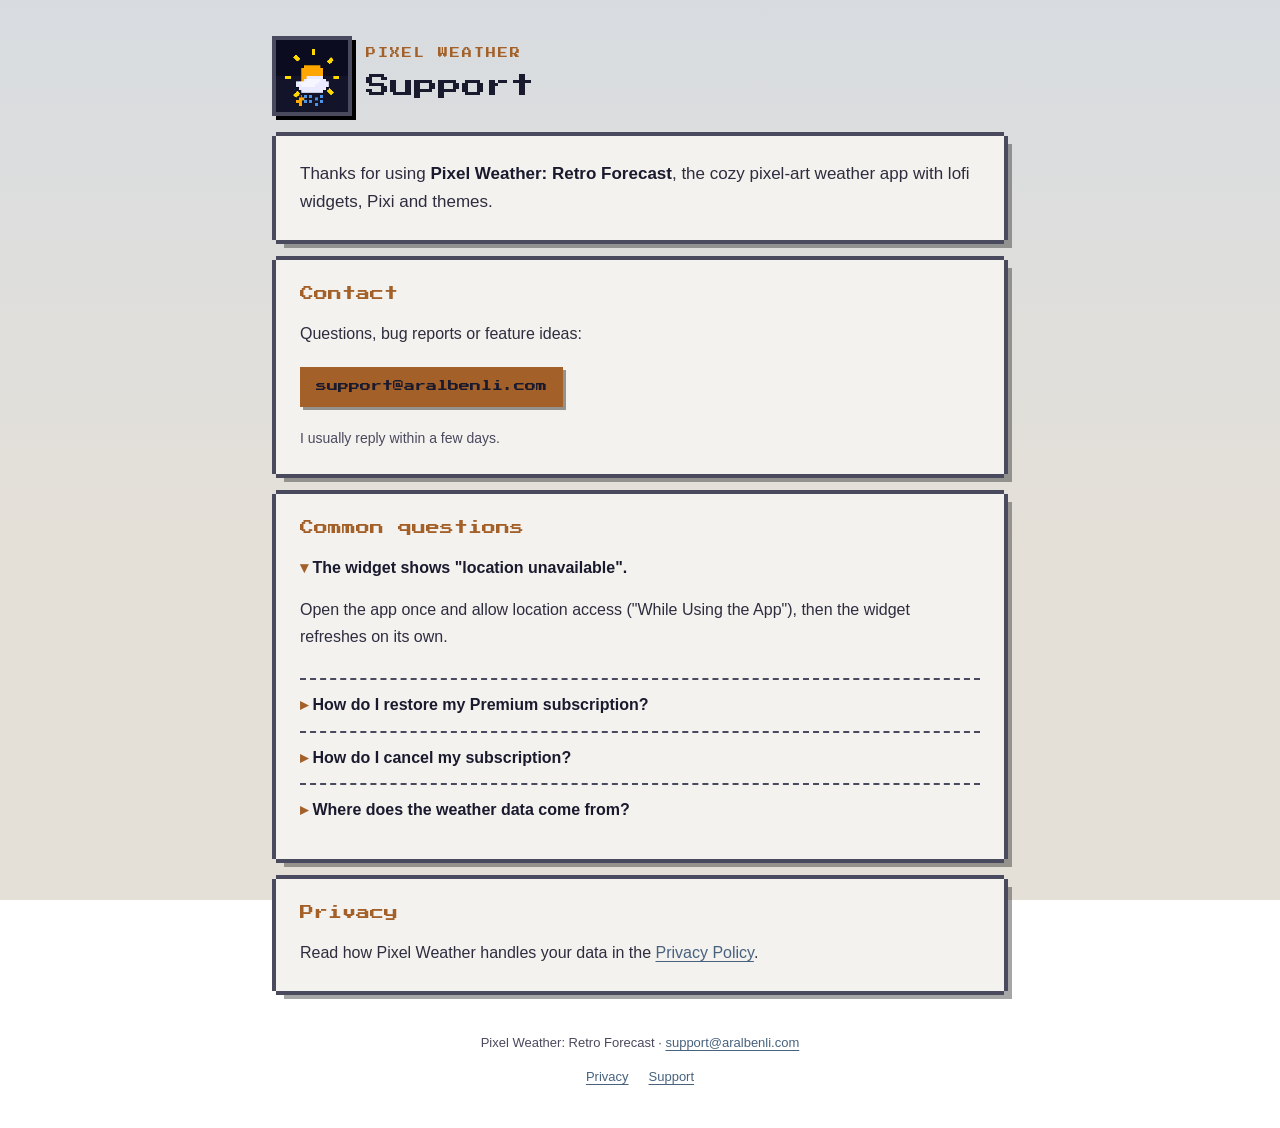
<file: support.html>
<!doctype html>
<html lang="en">
<head>
<meta charset="utf-8">
<meta name="viewport" content="width=device-width, initial-scale=1">
<title>Support · Pixel Weather</title>
<link rel="icon" href="icon.png">
<link rel="apple-touch-icon" href="icon.png">
<link rel="preconnect" href="https://fonts.googleapis.com">
<link rel="preconnect" href="https://fonts.gstatic.com" crossorigin>
<link href="https://fonts.googleapis.com/css2?family=Press+Start+2P&display=swap" rel="stylesheet">
<link rel="stylesheet" href="style.css">
<script>/* The app passes its own theme (?theme=dark|light); otherwise the system setting decides */
try{var t=new URLSearchParams(location.search).get("theme");if(t==="dark"||t==="light")document.documentElement.dataset.theme=t;}catch(e){}</script>
</head>
<body>
<div class="sky" aria-hidden="true"></div>
<main>
<header class="hero">
<img src="icon.png" alt="" width="72" height="72" class="logo">
<div>
<p class="app">PIXEL WEATHER</p>
<h1>Support</h1>
</div>
</header>
<section class="card">
<p class="lead">Thanks for using <strong>Pixel Weather: Retro Forecast</strong>, the cozy pixel-art weather app with lofi widgets, Pixi and themes.</p>
</section>
<section class="card contact">
<h2>Contact</h2>
<p>Questions, bug reports or feature ideas:</p>
<p><a class="button" href="mailto:support@aralbenli.com">support@aralbenli.com</a></p>
<p class="muted">I usually reply within a few days.</p>
</section>
<section class="card">
<h2>Common questions</h2>
<details open><summary>The widget shows "location unavailable".</summary>
<p>Open the app once and allow location access ("While Using the App"), then the widget refreshes on its own.</p></details>
<details><summary>How do I restore my Premium subscription?</summary>
<p>Settings &gt; Premium &gt; Restore Purchases, signed in with the same Apple Account (or Google account on Android).</p></details>
<details><summary>How do I cancel my subscription?</summary>
<p><strong>iPhone:</strong> Settings &gt; [your name] &gt; Subscriptions &gt; Pixel Weather.<br>
<strong>Android:</strong> Google Play &gt; Payments &amp; subscriptions &gt; Subscriptions.</p></details>
<details><summary>Where does the weather data come from?</summary>
<p>AccuWeather.</p></details>
</section>
<section class="card">
<h2>Privacy</h2>
<p>Read how Pixel Weather handles your data in the <a href="privacy.html">Privacy Policy</a>.</p>
</section>
</main>
<footer>
<p>Pixel Weather: Retro Forecast · <a href="mailto:support@aralbenli.com">support@aralbenli.com</a></p>
<nav><a href="privacy.html">Privacy</a><a href="support.html">Support</a></nav>
</footer>

</body>
</html>
</file>
<file: style.css>
/* Palette from shared/.../ui/theme/Color.kt */
:root {
  --bg: #0d0d1e;
  --bg-2: #1a1a2e;
  --card: #1a1a2e;
  --card-edge: #3b3b52;
  --text: #b8b8c5;
  --muted: #8f8f9c;
  --heading: #e4e0d8;
  --accent: #ffa500;
  --accent-dim: #a36029;
  --link: #8fb4e0;
  --sun: #ffd600;
  --pixel: 4px;
  color-scheme: dark;
}

/* Light: the app's light theme (?theme=light), or the system setting when the app sends none */
:root[data-theme="light"] {
    --bg: #d8dce0;
    --bg-2: #e4e0d8;
    --card: #f4f2ee;
    --card-edge: #4a4a5e;
    --text: #2d2d3f;
    --muted: #4a4a5e;
    --heading: #1a1a2e;
    --accent: #a36029;
    --accent-dim: #a36029;
    --link: #48627e;
    --sun: #ab8644;
    color-scheme: light;
}
@media (prefers-color-scheme: light) {
  :root:not([data-theme="dark"]) {
    --bg: #d8dce0;
    --bg-2: #e4e0d8;
    --card: #f4f2ee;
    --card-edge: #4a4a5e;
    --text: #2d2d3f;
    --muted: #4a4a5e;
    --heading: #1a1a2e;
    --accent: #a36029;
    --accent-dim: #a36029;
    --link: #48627e;
    --sun: #ab8644;
    color-scheme: light;
  }
}

* { box-sizing: border-box; }

html { -webkit-text-size-adjust: 100%; }

body {
  margin: 0;
  min-height: 100vh;
  background: linear-gradient(180deg, var(--bg) 0, var(--bg-2) 60vh) fixed;
  color: var(--text);
  font: 16px/1.65 -apple-system, BlinkMacSystemFont, "Segoe UI", Roboto, "Helvetica Neue", Arial, sans-serif;
}

/* A few pixel stars, only in the dark theme */
.sky {
  position: fixed;
  inset: 0;
  pointer-events: none;
  background-image:
    radial-gradient(var(--sun) 1px, transparent 1.5px),
    radial-gradient(#e8e8f8 1px, transparent 1.5px);
  background-size: 140px 120px, 90px 170px;
  background-position: 20px 30px, 60px 80px;
  opacity: .25;
}
:root[data-theme="light"] .sky { display: none; }
@media (prefers-color-scheme: light) { :root:not([data-theme="dark"]) .sky { display: none; } }

main, footer {
  position: relative;
  max-width: 760px;
  margin: 0 auto;
  padding: 0 16px;
}

.hero {
  display: flex;
  align-items: center;
  gap: 18px;
  padding: 40px 0 24px;
}
.logo {
  image-rendering: pixelated;
  box-shadow: 0 0 0 var(--pixel) var(--card-edge), var(--pixel) var(--pixel) 0 var(--pixel) #000;
}
.app {
  margin: 0 0 10px;
  font: 10px/1 "Press Start 2P", monospace;
  letter-spacing: 2px;
  color: var(--accent);
}
h1, h2 {
  font-family: "Press Start 2P", monospace;
  font-weight: normal;
  color: var(--heading);
  line-height: 1.5;
}
h1 { margin: 0; font-size: clamp(16px, 4.5vw, 24px); }
h2 { margin: 0 0 16px; font-size: 14px; color: var(--accent); }
h3 {
  margin: 28px 0 8px;
  font-size: 17px;
  color: var(--heading);
}
h3::before {
  content: "";
  display: inline-block;
  width: 8px;
  height: 8px;
  margin-right: 10px;
  vertical-align: 3px;
  background: var(--accent);
}
h4 { margin: 16px 0 4px; font-size: 15px; color: var(--heading); }

/* Stepped pixel border */
.card {
  margin: 0 0 20px;
  padding: 24px;
  background: var(--card);
  box-shadow:
    0 calc(var(--pixel) * -1) 0 0 var(--card-edge),
    0 var(--pixel) 0 0 var(--card-edge),
    calc(var(--pixel) * -1) 0 0 0 var(--card-edge),
    var(--pixel) 0 0 0 var(--card-edge),
    calc(var(--pixel) * 2) calc(var(--pixel) * 2) 0 0 rgba(0, 0, 0, .35);
}
.card > :last-child { margin-bottom: 0; }

.updated {
  display: inline-block;
  margin: 0 0 8px;
  padding: 4px 10px;
  font-size: 13px;
  color: var(--bg);
  background: var(--accent-dim);
}
:root[data-theme="light"] .updated { color: #fff; }
@media (prefers-color-scheme: light) { :root:not([data-theme="dark"]) .updated { color: #fff; } }

.lead { font-size: 17px; margin-top: 0; }
.muted { color: var(--muted); font-size: 14px; }

ul { padding-left: 0; list-style: none; }
li { position: relative; padding-left: 20px; margin: 6px 0; }
li::before {
  content: "";
  position: absolute;
  left: 2px;
  top: .7em;
  width: 6px;
  height: 6px;
  background: var(--muted);
}

a { color: var(--link); text-underline-offset: 3px; overflow-wrap: anywhere; }
strong { color: var(--heading); }

.tabs {
  display: flex;
  flex-wrap: wrap;
  gap: 10px;
  margin: 0 0 24px;
}
.tabs button {
  font: 10px/1 "Press Start 2P", monospace;
  padding: 10px 12px;
  border: 0;
  cursor: pointer;
  color: var(--text);
  background: var(--card);
  box-shadow: 0 0 0 2px var(--card-edge);
}
.tabs button[aria-selected="true"] {
  color: #1a1a2e;
  background: var(--accent);
  box-shadow: 0 0 0 2px var(--accent), 3px 3px 0 2px rgba(0, 0, 0, .35);
}
.tabs button:focus-visible, .button:focus-visible, summary:focus-visible {
  outline: 2px dashed var(--sun);
  outline-offset: 4px;
}

.button {
  display: inline-block;
  margin: 4px 8px 4px 0;
  padding: 12px 16px;
  font: 11px/1.4 "Press Start 2P", monospace;
  color: #1a1a2e;
  background: var(--accent);
  text-decoration: none;
  box-shadow: 3px 3px 0 0 rgba(0, 0, 0, .4);
}
.button:active { transform: translate(2px, 2px); box-shadow: 1px 1px 0 0 rgba(0, 0, 0, .4); }

details { border-top: 2px dashed var(--card-edge); padding: 12px 0; }
details:first-of-type { border-top: 0; padding-top: 0; }
summary {
  cursor: pointer;
  font-weight: 600;
  color: var(--heading);
  list-style: none;
}
summary::-webkit-details-marker { display: none; }
summary::before { content: "▸ "; color: var(--accent); }
details[open] summary::before { content: "▾ "; }

footer {
  padding-top: 8px;
  padding-bottom: 40px;
  font-size: 13px;
  color: var(--muted);
  text-align: center;
}
footer nav { display: flex; justify-content: center; gap: 20px; }
</file>
